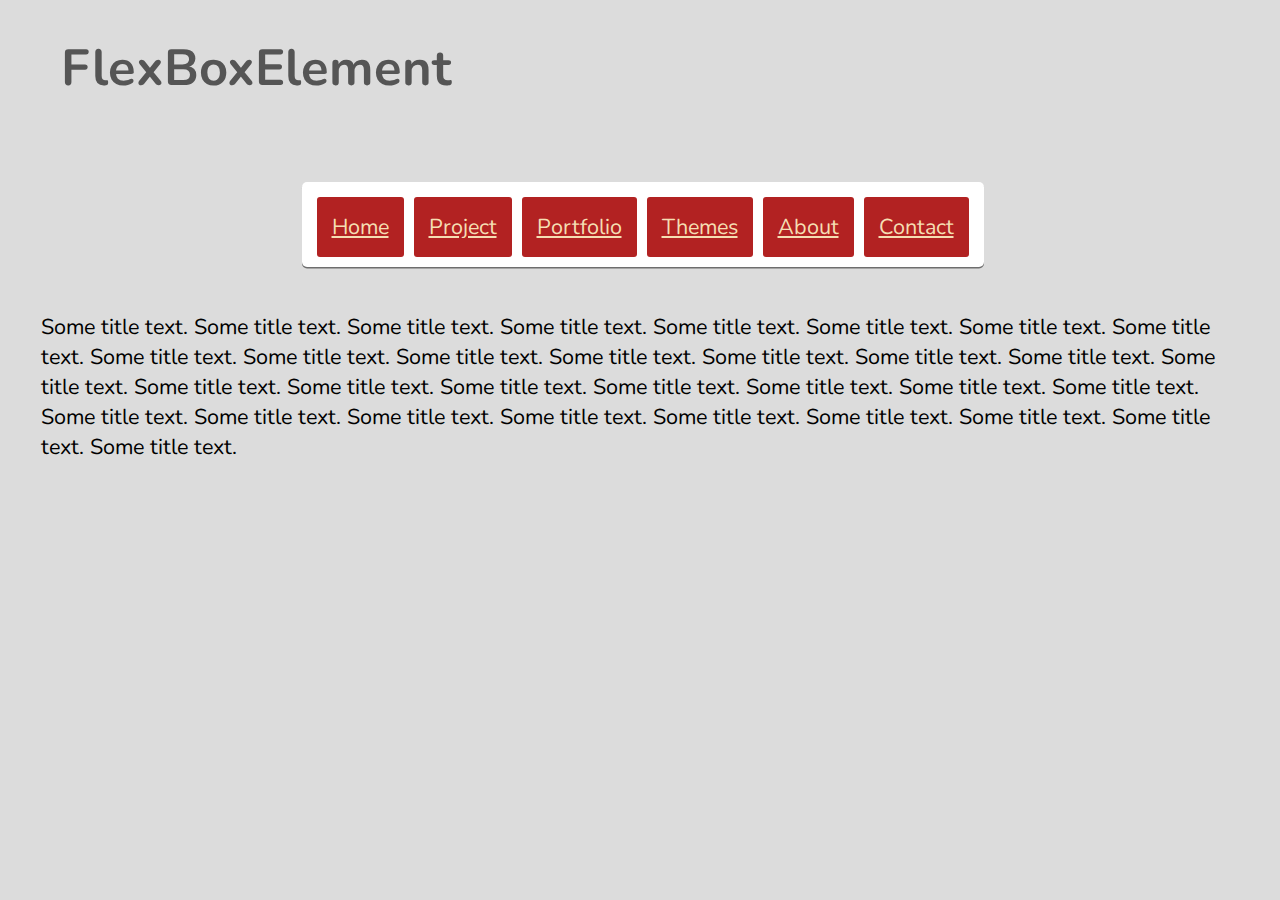
<file: WORKiNG/FlexBox/index.html>
<html lang="ru">
<head>
    <meta charset="utf-8">
    <title>Приклад застосування FlexBox</title>

	<link href="https://fonts.googleapis.com/css?family=Nunito" rel="stylesheet" type="text/css"> 
	<link rel="shortcut icon" href="img/favicon.ico" type="image/x-icon">

	<link rel="stylesheet" type="text/css" href="css/page.css">
	<link rel="stylesheet" type="text/css" href="css/color.css">
	<link rel="stylesheet" type="text/css" href="css/flexbox.css">
	<link rel="stylesheet" type="text/css" href="css/style.css">

</head>
    <body 	link=#F5DEB3 vlink=#BC8F8F alink=#FFFACD hlink=#FF00AE>
     <h1>FlexBoxElement</h1>

<div align="center">
<div class="flex-container" >
<div class="flex-element">
<a href="index.html">Home</a>
</div>
<div class="flex-element">
<a href="project.html">Project</a>
</div>
<div class="flex-element">
<a href="portfolio.html">Portfolio</a>
</div>
<div class="flex-element">
<a href="themes.html">Themes</a>
</div>
<div class="flex-element">
<a href="about.html">About</a>
</div>
<div class="flex-element">
<a href="contact.html">Contact</a>
</div>
</div>
</div>



Some title text. Some title text. Some title text. Some title text. Some title text. Some title text. Some title text. Some title text. Some title text. Some title text. Some title text. Some title text. Some title text. Some title text. Some title text. Some title text. Some title text. Some title text. Some title text. Some title text. Some title text. Some title text. Some title text. Some title text. Some title text. Some title text. Some title text. Some title text. Some title text. Some title text. Some title text. Some title text.

    </body>
</html>
</file>
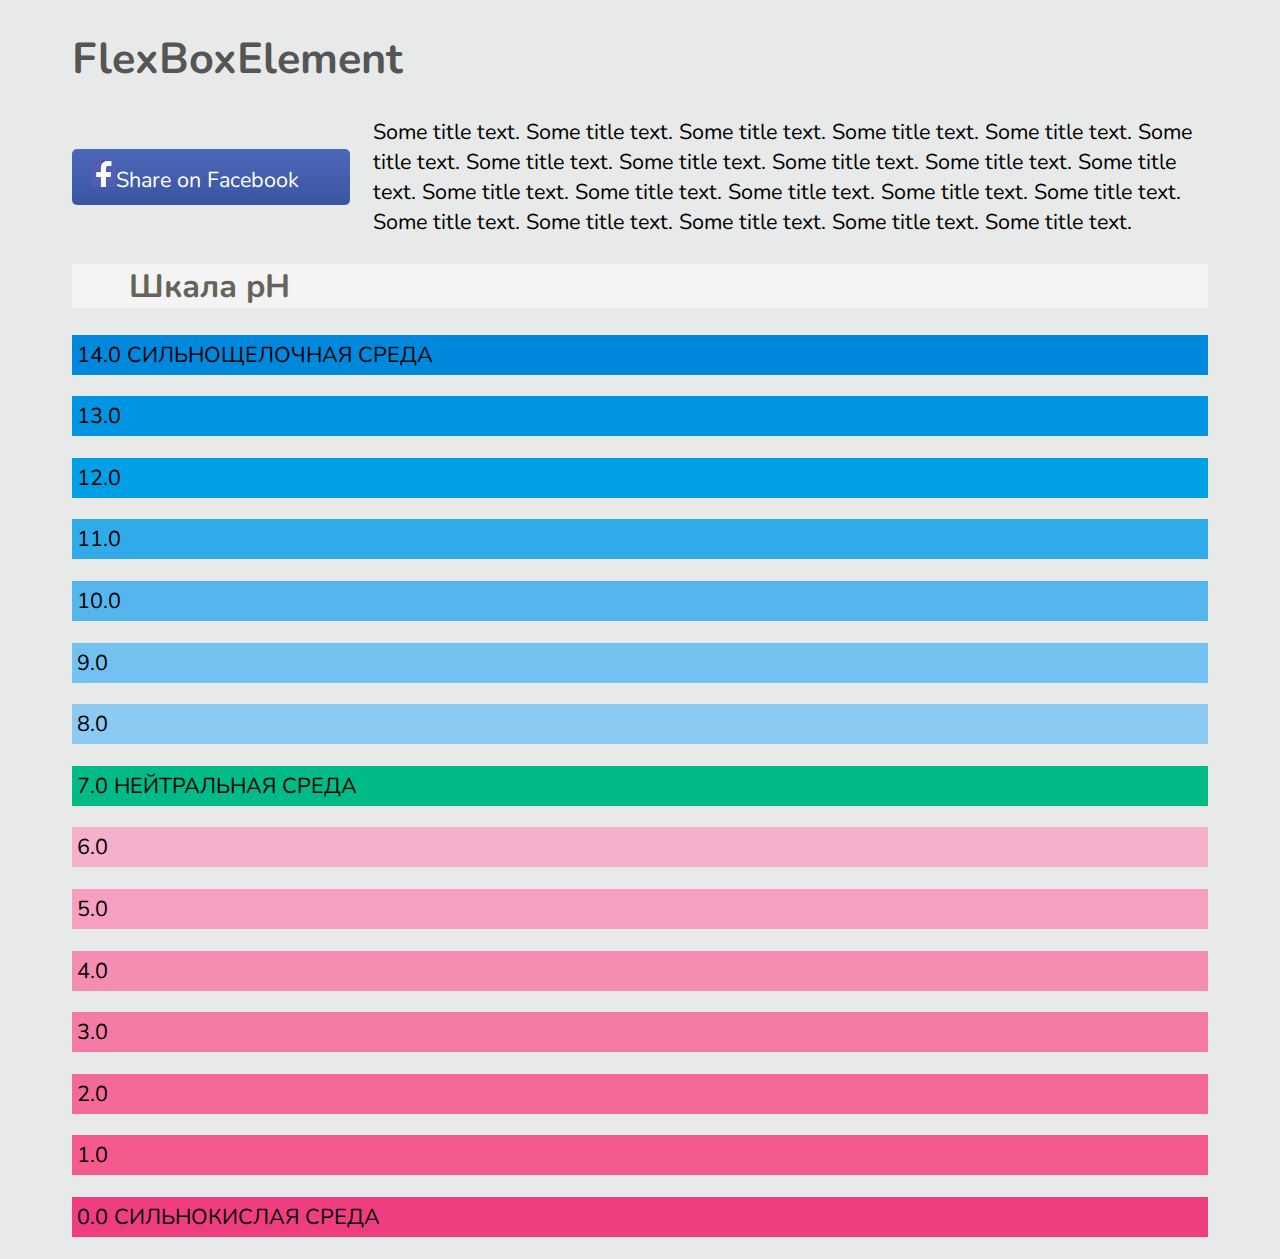
<file: WORKiNG/Beginer_WEB/FlexBoxNew/index.html>
<!DOCTYPE html>
<html lang="ru">
<head>
    <meta charset="utf-8">
    <title>Приклад застосування FlexBox</title>
<link href="https://fonts.googleapis.com/css?family=Nunito" rel="stylesheet" type="text/css"> 
    <link rel="stylesheet" href="css/style.css">
     <link rel="stylesheet" href="css/page.css">
      <link rel="stylesheet" href="css/flexbox.css">
</head>
    <body>
     <h1>FlexBoxElement</h1>
     <div class="top-share">
     	<div class="wrap">
     		<div class="top-share-fb">
     			<span><img src="img/fb.png">Share on Facebook</span>
     		</div>
     		<div class="top-share-text">
Some title text. Some title text. Some title text. Some title text. Some title text. Some title text. Some title text. Some title text. Some title text. Some title text. Some title text. Some title text. Some title text. Some title text. Some title text. Some title text. Some title text. Some title text. Some title text. Some title text. Some title text.
</div>
</div>
</div>

<h2>Шкала pH</h2>
<p class="fourteen">14.0 СИЛЬНОЩЕЛОЧНАЯ СРЕДА</p>
<p class="thirteen">13.0</p>
<p class="twelve">12.0</p>
<p class="eleven">11.0</p>
<p class="ten">10.0</p>
<p class="nine">9.0</p>
<p class="eight">8.0</p>
<p class="seven">7.0 НЕЙТРАЛЬНАЯ СРЕДА</p>
<p class="six">6.0</p>
<p class ="five">5.0</p>
<p class="four">4.0</p>
<p class="three">3.0</p>
<p class="two">2.0</p>
<p class="one">1.0</p>
<p class="zero">0.0 СИЛЬНОКИСЛАЯ СРЕДА</p>
    </body>
</html>
</file>
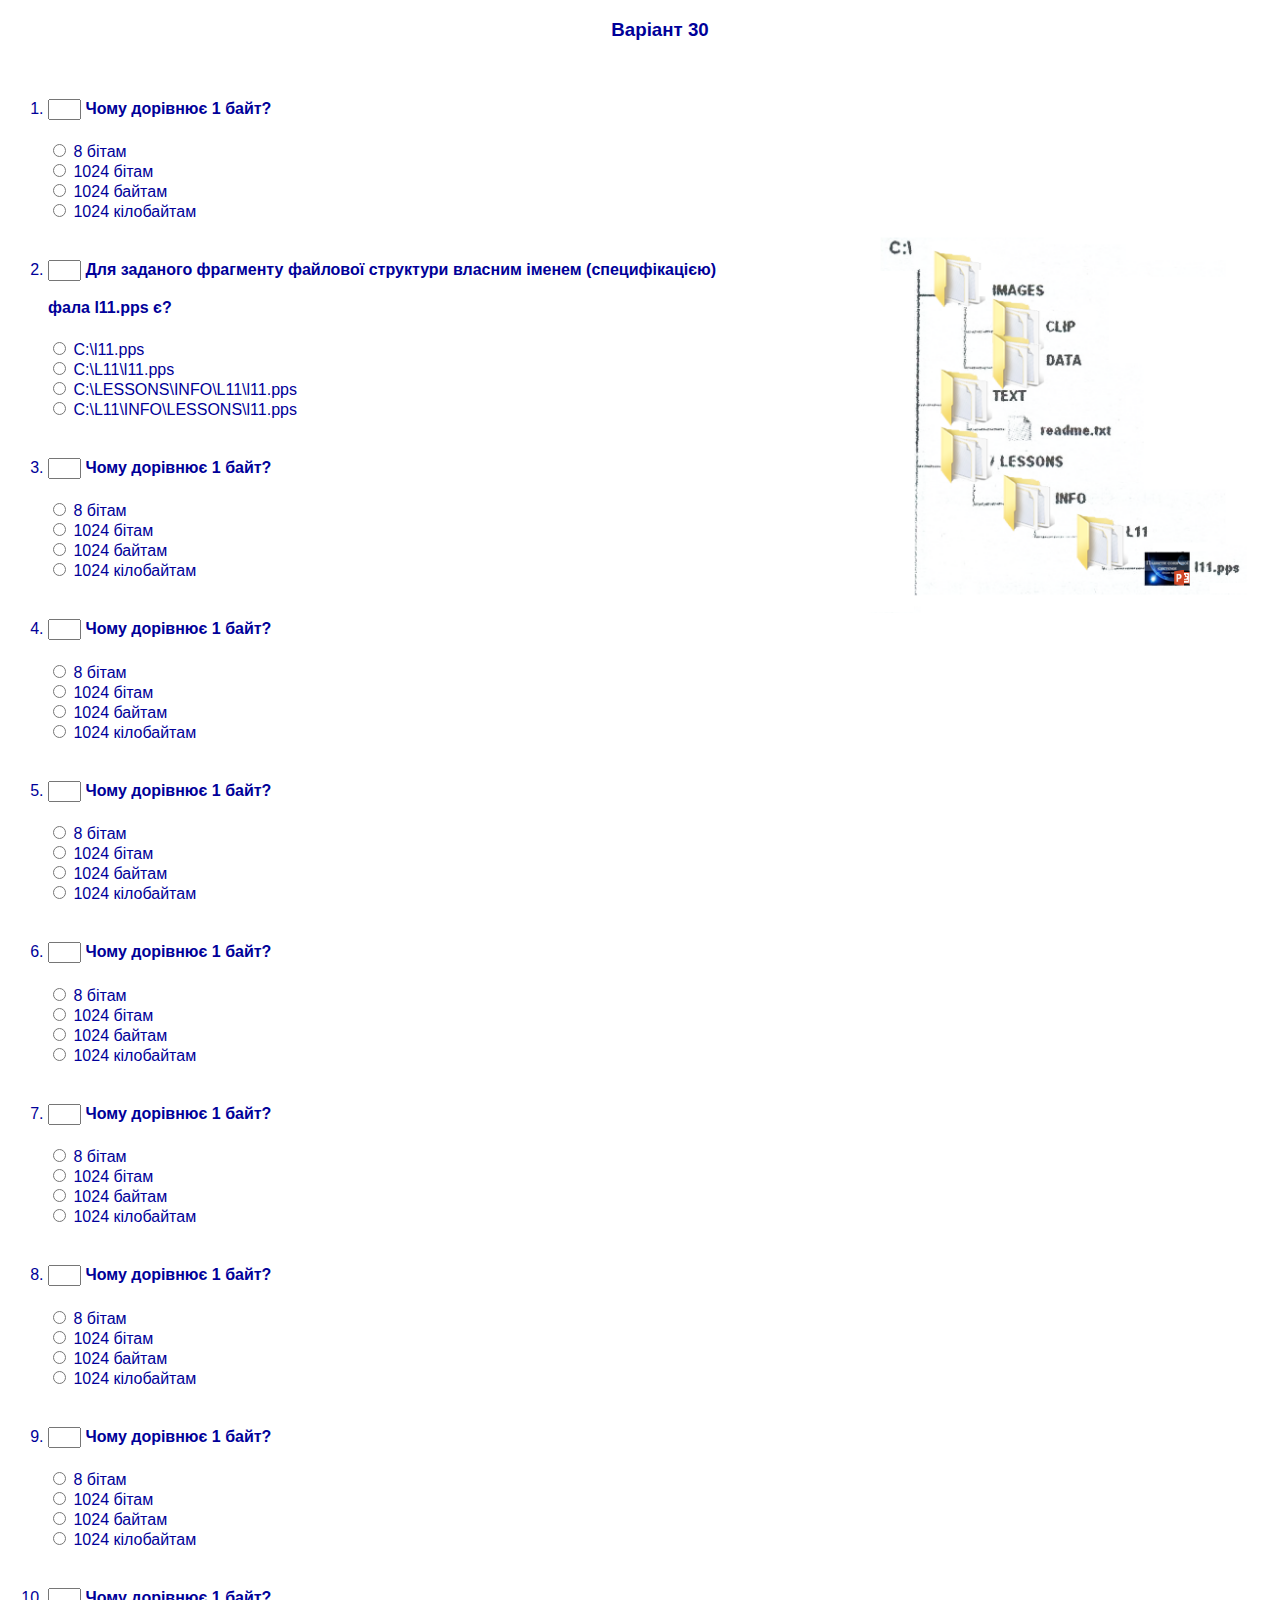
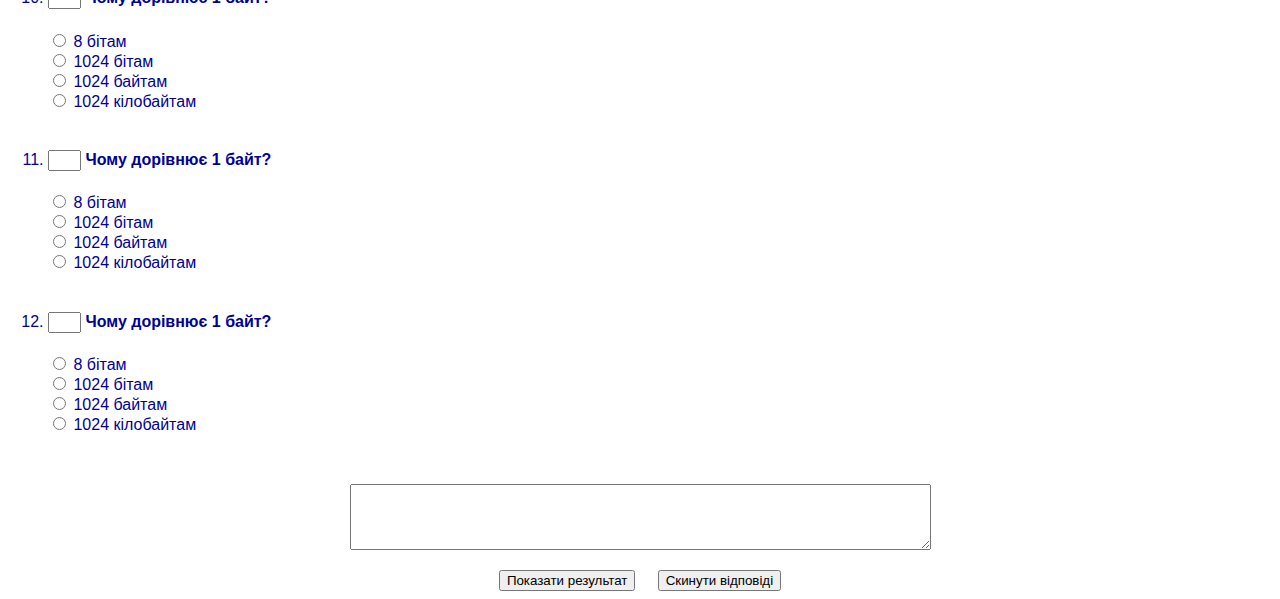
<file: WORKiNG/Temp/TestInfoTeh/index.html>
﻿<!DOCTYPE html>
<html>
<meta charset="utf-8">

<head>
	<title>Тест опитування</title>
	

	<script src="js/test.js" type="text/javascript" ></script>
	
</head>
<body>

<div>
<form name=test>
	<ol>

<center><font face="Arial,Helvetica,sans-serif"
color="000099"><h3>Варіант 30</h3></center>

<br><li><h4> <input type=text name=T1 size=1 value=""> Чому дорівнює 1
байт?</h4>
 <input type=radio name=Q1> 8 бітам<br>
 <input type=radio name=Q1> 1024 бітам <br>
 <input type=radio name=Q1> 1024 байтам <br>
 <input type=radio name=Q1> 1024 кілобайтам <br>

<img src="img/v30-02.png" width="33%" align="right">
<br><li><h4> <input type=text name=T2 size=1 value=""> Для заданого фрагменту файлової структури власним іменем (специфікацією) <br> <br>фала l11.pps є?</h4>
 <input type=radio name=Q2> C:\l11.pps<br>
 <input type=radio name=Q2> C:\L11\l11.pps<br>
 <input type=radio name=Q2> C:\LESSONS\INFO\L11\l11.pps<br>
 <input type=radio name=Q2> C:\L11\INFO\LESSONS\l11.pps<br>

<br><li><h4> <input type=text name=T3 size=1 value=""> Чому дорівнює 1
байт?</h4>
 <input type=radio name=Q3> 8 бітам<br>
 <input type=radio name=Q3> 1024 бітам <br>
 <input type=radio name=Q3> 1024 байтам <br>
 <input type=radio name=Q3> 1024 кілобайтам <br>

<br><li><h4> <input type=text name=T4 size=1 value=""> Чому дорівнює 1
байт?</h4>
 <input type=radio name=Q4> 8 бітам<br>
 <input type=radio name=Q4> 1024 бітам <br>
 <input type=radio name=Q4> 1024 байтам <br>
 <input type=radio name=Q4> 1024 кілобайтам <br>

<br><li><h4> <input type=text name=T5 size=1 value=""> Чому дорівнює 1
байт?</h4>
 <input type=radio name=Q5> 8 бітам<br>
 <input type=radio name=Q5> 1024 бітам <br>
 <input type=radio name=Q5> 1024 байтам <br>
 <input type=radio name=Q5> 1024 кілобайтам <br>

<br><li><h4> <input type=text name=T6 size=1 value=""> Чому дорівнює 1
байт?</h4>
 <input type=radio name=Q6> 8 бітам<br>
 <input type=radio name=Q6> 1024 бітам <br>
 <input type=radio name=Q6> 1024 байтам <br>
 <input type=radio name=Q6> 1024 кілобайтам <br>

<br><li><h4> <input type=text name=T7 size=1 value=""> Чому дорівнює 1
байт?</h4>
 <input type=radio name=Q7> 8 бітам<br>
 <input type=radio name=Q7> 1024 бітам <br>
 <input type=radio name=Q7> 1024 байтам <br>
 <input type=radio name=Q7> 1024 кілобайтам <br>

<br><li><h4> <input type=text name=T8 size=1 value=""> Чому дорівнює 1
байт?</h4>
 <input type=radio name=Q8> 8 бітам<br>
 <input type=radio name=Q8> 1024 бітам <br>
 <input type=radio name=Q8> 1024 байтам <br>
 <input type=radio name=Q8> 1024 кілобайтам <br>

 <br><li><h4> <input type=text name=T9 size=1 value=""> Чому дорівнює
1 байт?</h4>
 <input type=radio name=Q9> 8 бітам<br>
 <input type=radio name=Q9> 1024 бітам <br>
 <input type=radio name=Q9> 1024 байтам <br>
 <input type=radio name=Q9> 1024 кілобайтам <br>

<br><li><h4> <input type=text name=T10 size=1 value=""> Чому дорівнює
1 байт?</h4>
 <input type=radio name=Q10> 8 бітам<br>
 <input type=radio name=Q10> 1024 бітам <br>
 <input type=radio name=Q10> 1024 байтам <br>
 <input type=radio name=Q10> 1024 кілобайтам <br>

  <br><li><h4> <input type=text name=T11 size=1 value=""> Чому
дорівнює 1 байт?</h4>
 <input type=radio name=Q11> 8 бітам<br>
 <input type=radio name=Q11> 1024 бітам <br>
 <input type=radio name=Q11> 1024 байтам <br>
 <input type=radio name=Q11> 1024 кілобайтам <br>

<br><li><h4> <input type=text name=T12 size=1 value=""> Чому дорівнює
1 байт?</h4>
 <input type=radio name=Q12> 8 бітам<br>
 <input type=radio name=Q12> 1024 бітам <br>
 <input type=radio name=Q12> 1024 байтам <br>
 <input type=radio name=Q12> 1024 кілобайтам <br>

	</ol>
<br>
<center>
<p> <textarea rows=4 cols=70 name=s1> </textarea> </p>
<input type=button value="Показати результат"
onClick=check_me()>&nbsp;&nbsp;&nbsp;&nbsp;
<input type=reset value="Скинути відповіді">
</center>

</form>
</div>

</body>
</html>
</file>
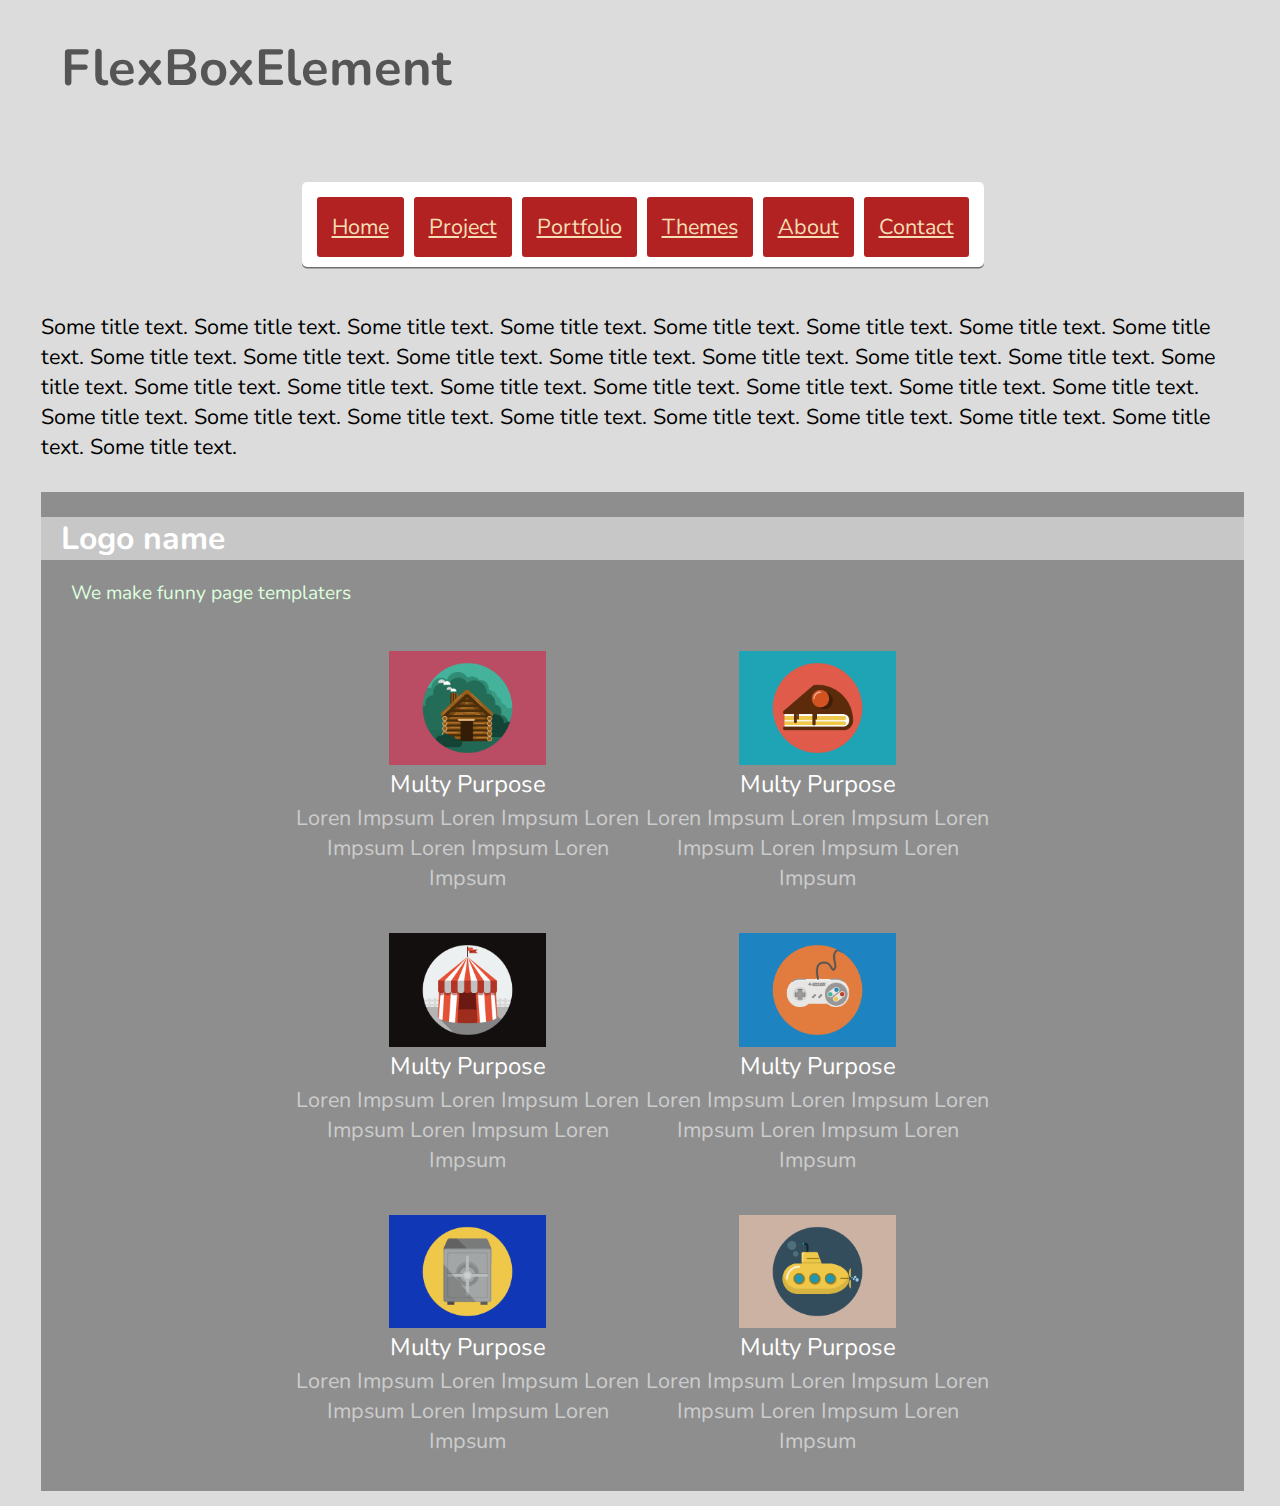
<file: WORKiNG/FlexBox/about.html>
<html lang="ru">
<head>
    <meta charset="utf-8">
    <title>Приклад застосування FlexBox</title>

	<link href="https://fonts.googleapis.com/css?family=Nunito" rel="stylesheet" type="text/css"> 
	<link rel="shortcut icon" href="img/favicon.ico" type="image/x-icon">

	<link rel="stylesheet" type="text/css" href="css/page.css">
	<link rel="stylesheet" type="text/css" href="css/color.css">
	<link rel="stylesheet" type="text/css" href="css/flexbox.css">
	<link rel="stylesheet" type="text/css" href="css/style.css">

</head>
    <body 	link=#F5DEB3 vlink=#BC8F8F alink=#FFFACD hlink=#FF00AE>
     <h1>FlexBoxElement</h1>

<div align="center">
<div class="flex-container" >
<div class="flex-element">
<a href="index.html">Home</a>
</div>
<div class="flex-element">
<a href="project.html">Project</a>
</div>
<div class="flex-element">
<a href="portfolio.html">Portfolio</a>
</div>
<div class="flex-element">
<a href="themes.html">Themes</a>
</div>
<div class="flex-element">
<a href="about.html">About</a>
</div>
<div class="flex-element">
<a href="contact.html">Contact</a>
</div>
</div>
</div>

  
Some title text. Some title text. Some title text. Some title text. Some title text. Some title text. Some title text. Some title text. Some title text. Some title text. Some title text. Some title text. Some title text. Some title text. Some title text. Some title text. Some title text. Some title text. Some title text. Some title text. Some title text. Some title text. Some title text. Some title text. Some title text. Some title text. Some title text. Some title text. Some title text. Some title text. Some title text. Some title text.
<br><br>
<section class="profit">
		<div class="titles">
			<h2>Logo name</h2>
			<p>We make funny page templaters</p>
		</div>
	<div class="wrap">

		<div class="item-para">
		<div class="item">
			<img src="img/1.png" width="45%">
			<div class="subtitle">Multy Purpose
			</div>
			<div class="text">
				Loren Impsum Loren Impsum Loren Impsum Loren Impsum Loren Impsum 
			</div>
		</div>
		<div class="item">
			<img src="img/2.png" width="45%">
			<div class="subtitle">Multy Purpose
			</div>
			<div class="text">
				Loren Impsum Loren Impsum Loren Impsum Loren Impsum Loren Impsum 
			</div>
		</div>		
		</div>


		<div class="item-para">
		<div class="item">
			<img src="img/3.png" width="45%">
			<div class="subtitle">Multy Purpose
			</div>
			<div class="text">
				Loren Impsum Loren Impsum Loren Impsum Loren Impsum Loren Impsum 
			</div>
		</div>
		<div class="item">
			<img src="img/4.png" width="45%">
			<div class="subtitle">Multy Purpose
			</div>
			<div class="text">
				Loren Impsum Loren Impsum Loren Impsum Loren Impsum Loren Impsum 
			</div>
		</div>
		</div>

		<div class="item-para">
		<div class="item">
			<img src="img/5.png" width="45%">
			<div class="subtitle">Multy Purpose
			</div>
			<div class="text">
				Loren Impsum Loren Impsum Loren Impsum Loren Impsum Loren Impsum 
			</div>
		</div>
		<div class="item">
			<img src="img/6.png" width="45%">
			<div class="subtitle">Multy Purpose
			</div>
			<div class="text">
				Loren Impsum Loren Impsum Loren Impsum Loren Impsum Loren Impsum 
			</div>
		</div>
		</div>
	</div>
</section>



    </body>
</html>
</file>
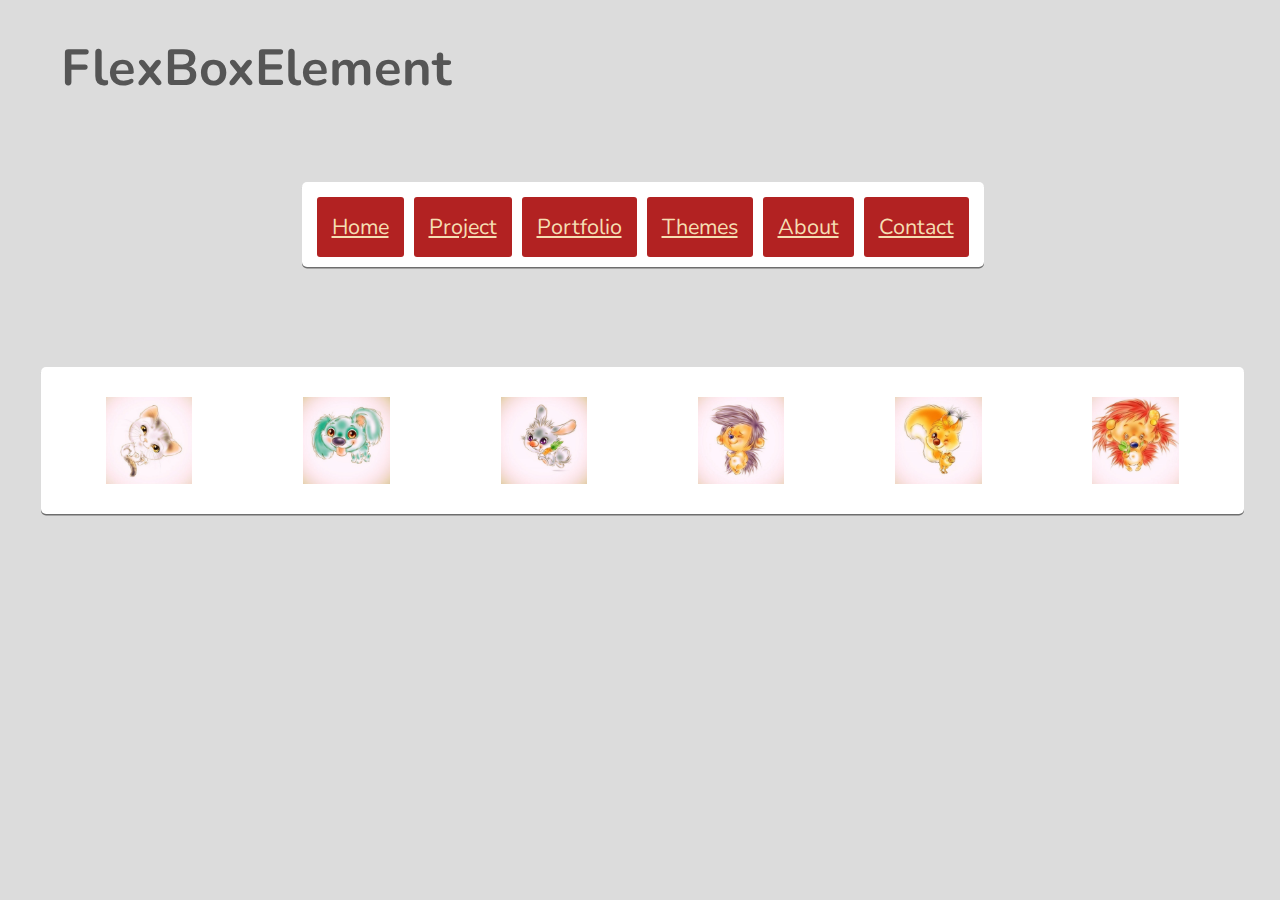
<file: WORKiNG/FlexBox/portfolio.html>
<html lang="ru">
<head>
    <meta charset="utf-8">
    <title>Приклад застосування FlexBox</title>

	<link href="https://fonts.googleapis.com/css?family=Nunito" rel="stylesheet" type="text/css"> 
	<link rel="shortcut icon" href="img/favicon.ico" type="image/x-icon">

	<link rel="stylesheet" type="text/css" href="css/page.css">
	<link rel="stylesheet" type="text/css" href="css/color.css">
	<link rel="stylesheet" type="text/css" href="css/flexbox.css">
	<link rel="stylesheet" type="text/css" href="css/style.css">

</head>
    <body 	link=#F5DEB3 vlink=#BC8F8F alink=#FFFACD hlink=#FF00AE>
     <h1>FlexBoxElement</h1>

<div align="center">
<div class="flex-container" >
<div class="flex-element">
<a href="index.html">Home</a>
</div>
<div class="flex-element">
<a href="project.html">Project</a>
</div>
<div class="flex-element">
<a href="portfolio.html">Portfolio</a>
</div>
<div class="flex-element">
<a href="themes.html">Themes</a>
</div>
<div class="flex-element">
<a href="about.html">About</a>
</div>
<div class="flex-element">
<a href="contact.html">Contact</a>
</div>
</div>
</div>

<div align="center">
	<div class="img-container">
		<div class="img-element">
			<a href="img/1.jpg" target=_blank><img src="img/1.jpg" width="55%"></a>
		</div>
		<div class="img-element">
			<a href="img/2.jpg" target=_blank><img src="img/2.jpg" width="55%"></a>
		</div>
		<div class="img-element">
			<a href="img/3.jpg" target=_blank><img src="img/3.jpg" width="55%"></a>
		</div>
		<div class="img-element">
			<a href="img/4.jpg" target=_blank><img src="img/4.jpg" width="55%"></a>
		</div>
		<div class="img-element">
			<a href="img/5.jpg" target=_blank><img src="img/5.jpg" width="55%"></a>
		</div>
		<div class="img-element">
			<a href="img/6.jpg" target=_blank><img src="img/6.jpg" width="55%"></a>
		</div>
	</div>
</div>



    </body>
</html>
</file>
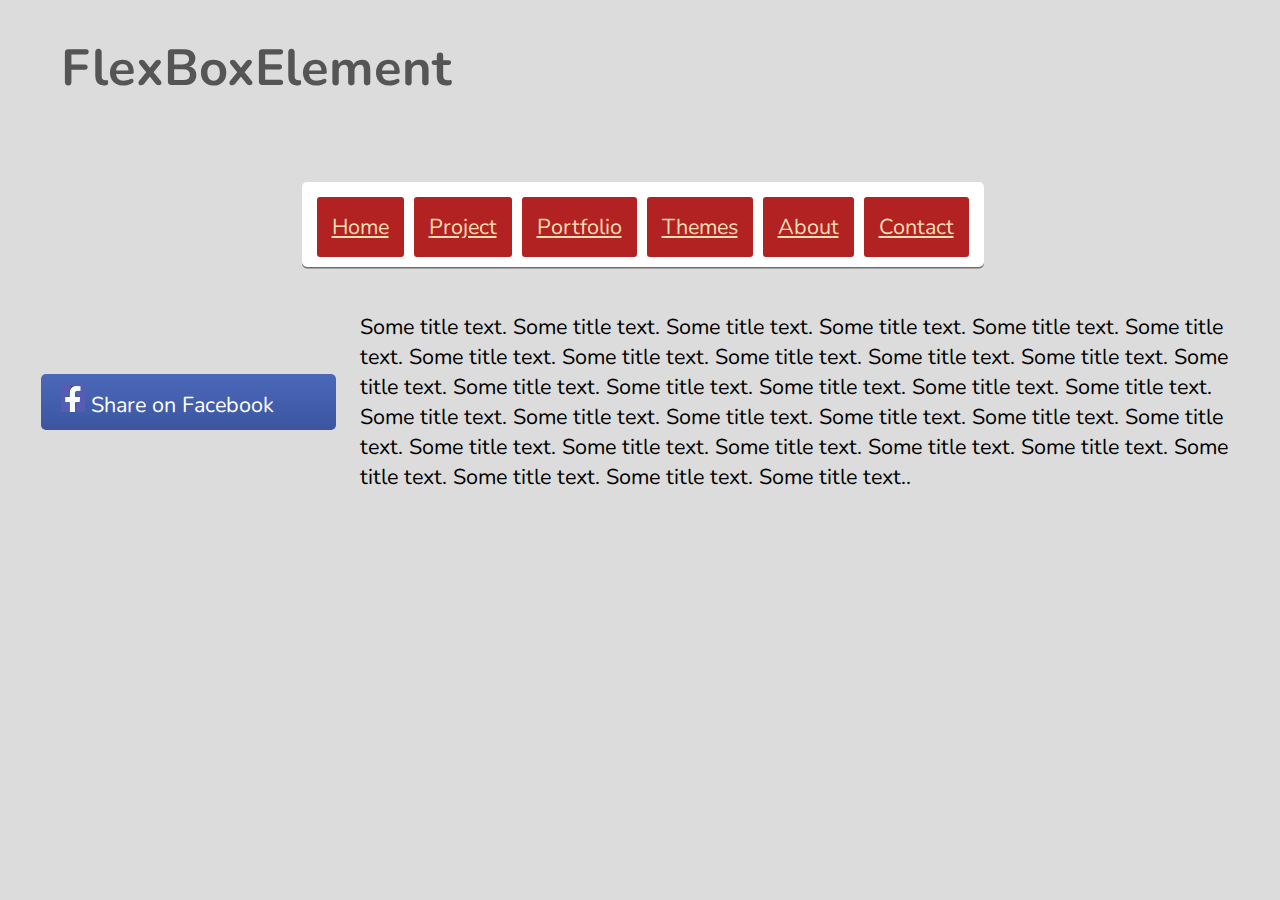
<file: WORKiNG/FlexBox/project.html>
<html lang="ru">
<head>
    <meta charset="utf-8">
    <title>Приклад застосування FlexBox</title>

	<link href="https://fonts.googleapis.com/css?family=Nunito" rel="stylesheet" type="text/css"> 
	<link rel="shortcut icon" href="img/favicon.ico" type="image/x-icon">

	<link rel="stylesheet" type="text/css" href="css/page.css">
	<link rel="stylesheet" type="text/css" href="css/color.css">
	<link rel="stylesheet" type="text/css" href="css/flexbox.css">
	<link rel="stylesheet" type="text/css" href="css/style.css">

</head>
    <body 	link=#F5DEB3 vlink=#BC8F8F alink=#FFFACD hlink=#FF00AE>
     <h1>FlexBoxElement</h1>

<div align="center">
<div class="flex-container" >
<div class="flex-element">
<a href="index.html">Home</a>
</div>
<div class="flex-element">
<a href="project.html">Project</a>
</div>
<div class="flex-element">
<a href="portfolio.html">Portfolio</a>
</div>
<div class="flex-element">
<a href="themes.html">Themes</a>
</div>
<div class="flex-element">
<a href="about.html">About</a>
</div>
<div class="flex-element">
<a href="contact.html">Contact</a>
</div>
</div>
</div>

     <div class="top-share">
     	<div class="wrap">
     		<div class="top-share-fb">
     			<span><img src="img/fb.png"> Share on Facebook</span>
     		</div>
     		<div class="top-share-text">
Some title text. Some title text. Some title text. Some title text. Some title text. Some title text. Some title text. Some title text. Some title text. Some title text. Some title text. Some title text. Some title text. Some title text. Some title text. Some title text. Some title text. Some title text. Some title text. Some title text. Some title text. Some title text. Some title text. Some title text. Some title text. Some title text. Some title text. Some title text. Some title text. Some title text. Some title text. Some title text..
</div>
</div>
</div>

    </body>
</html>
</file>
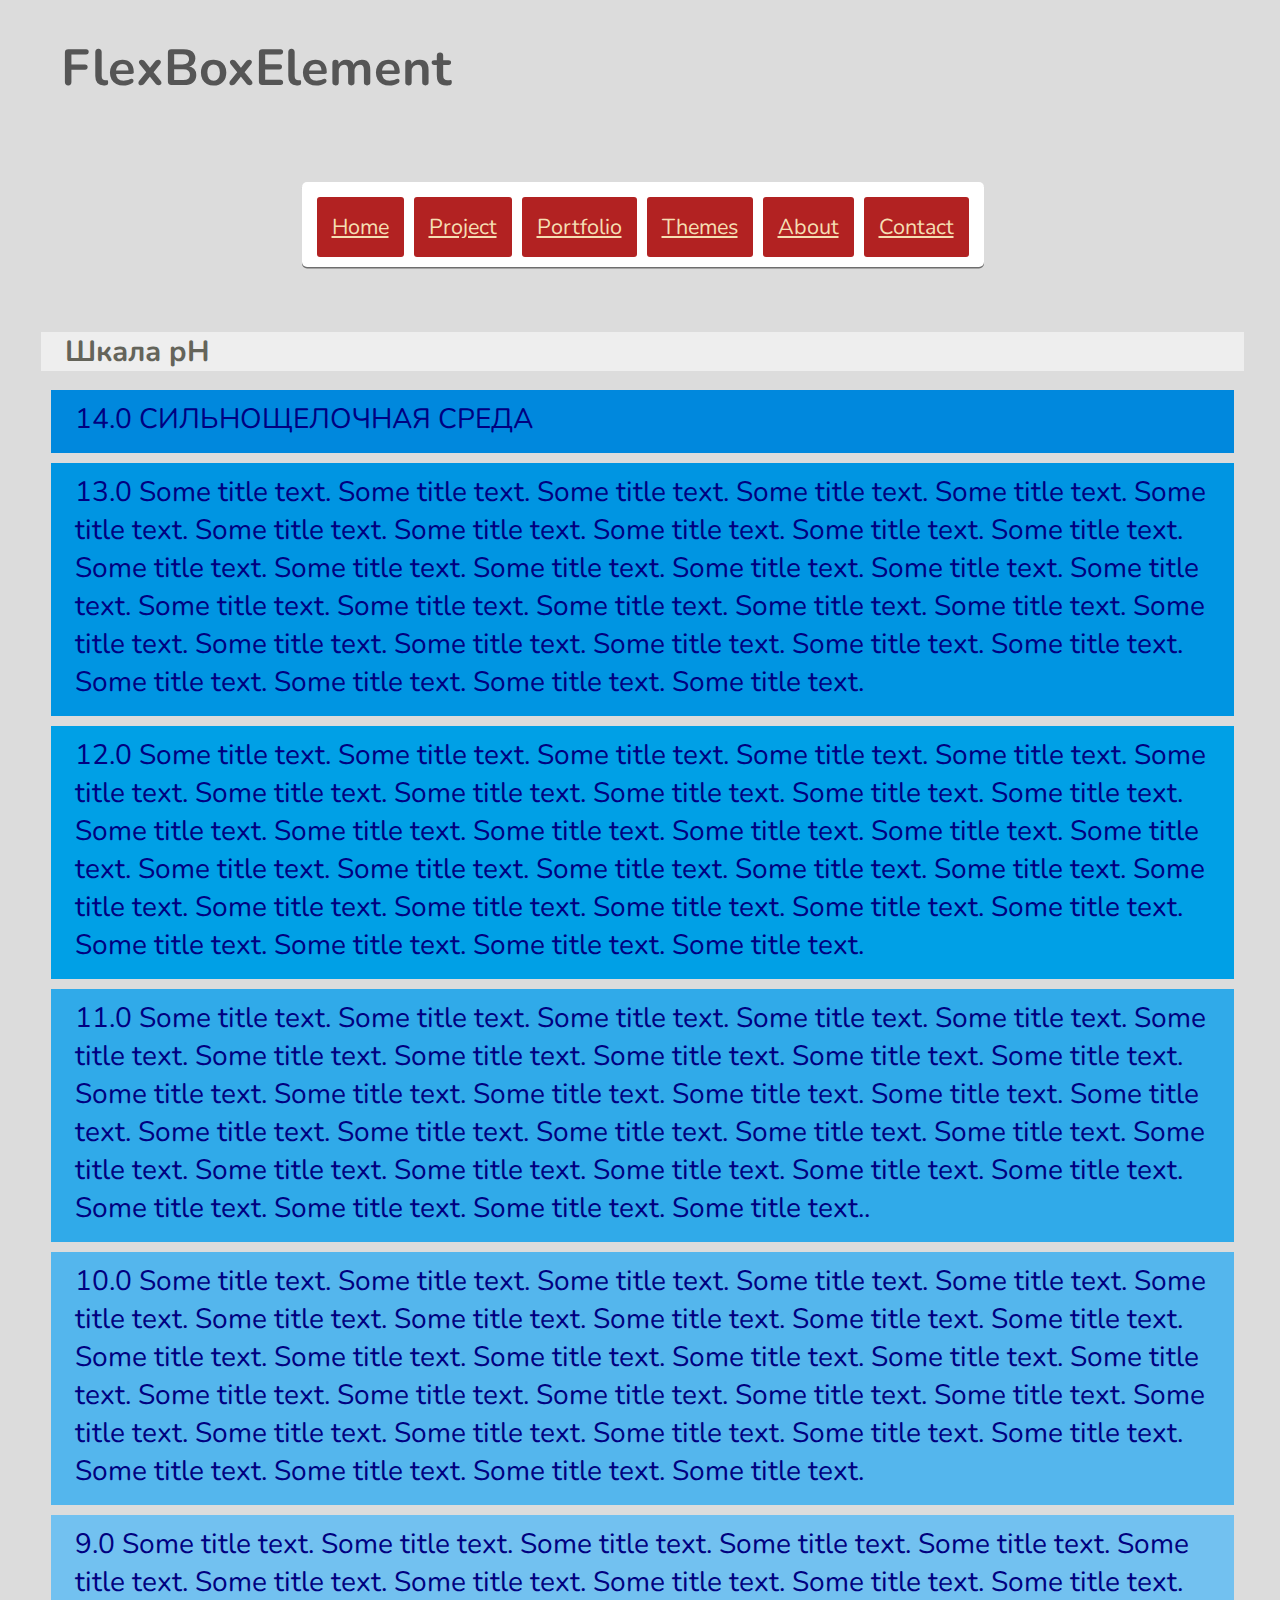
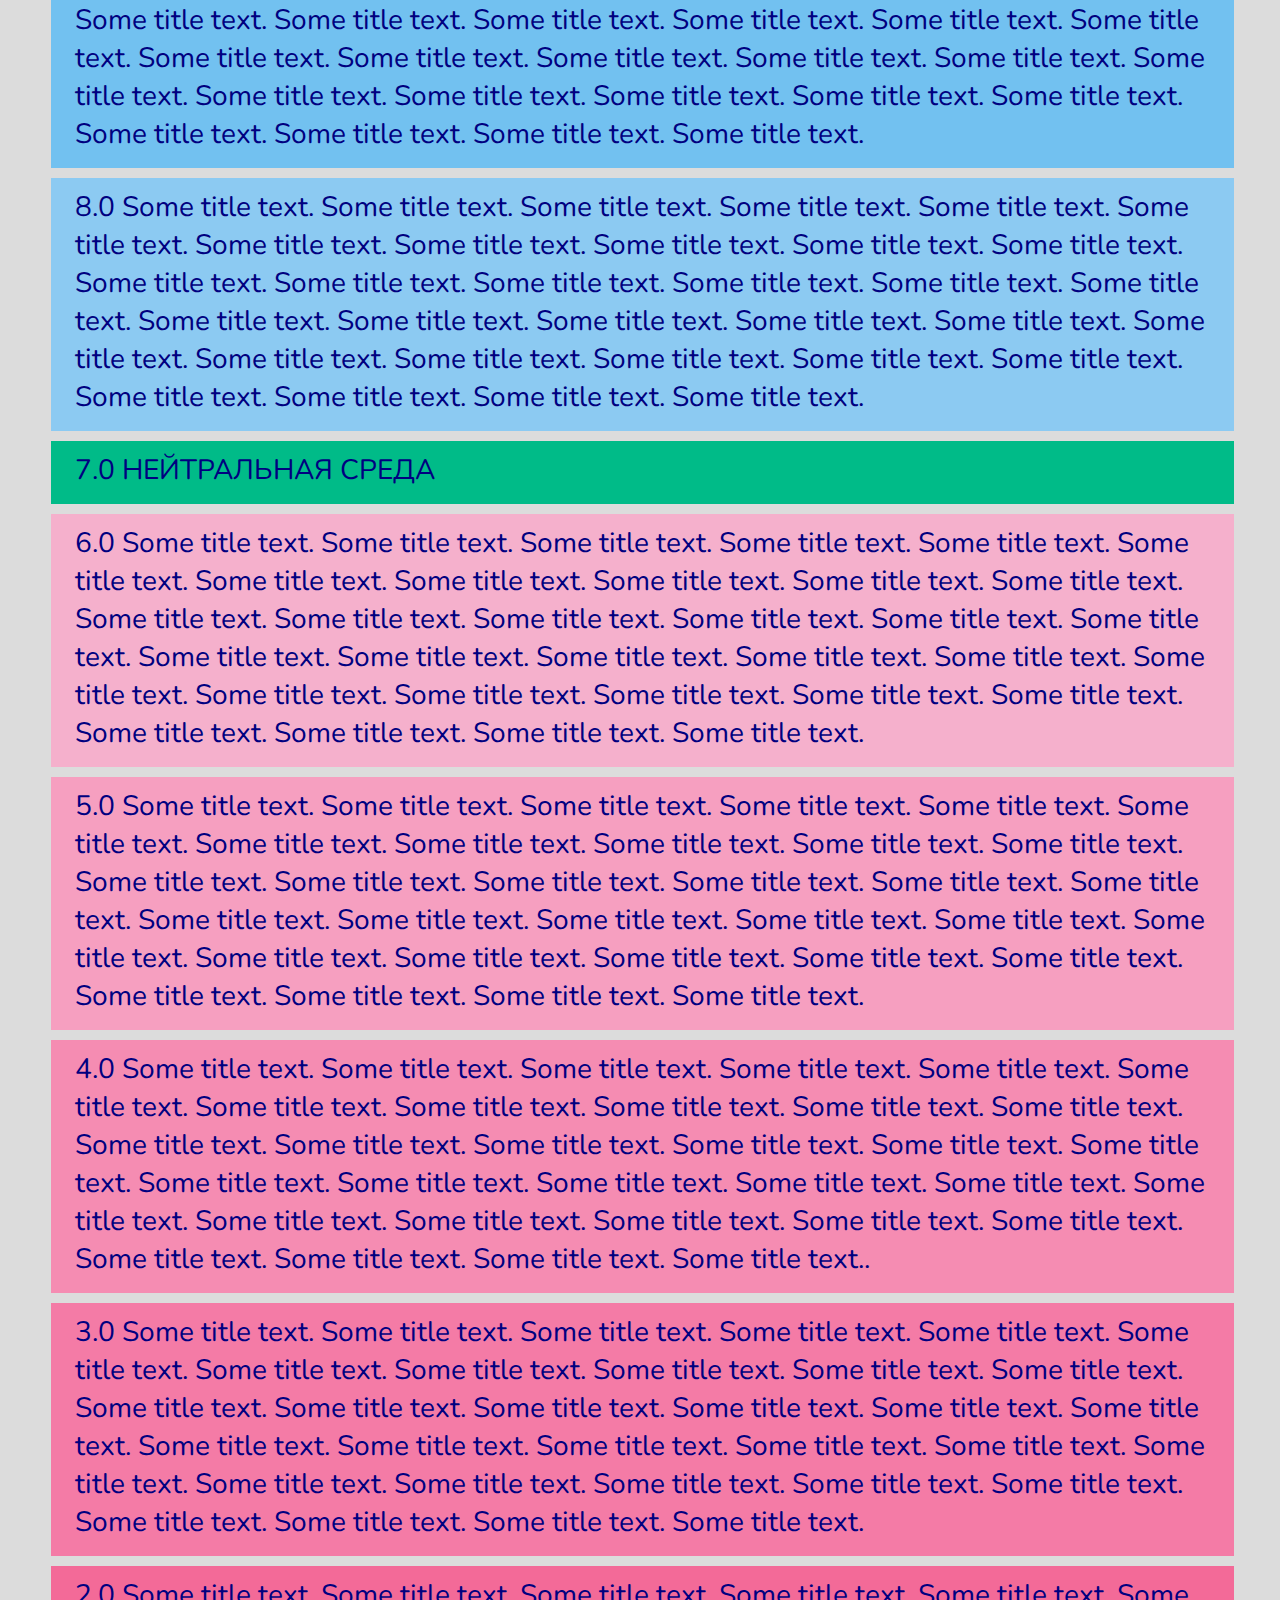
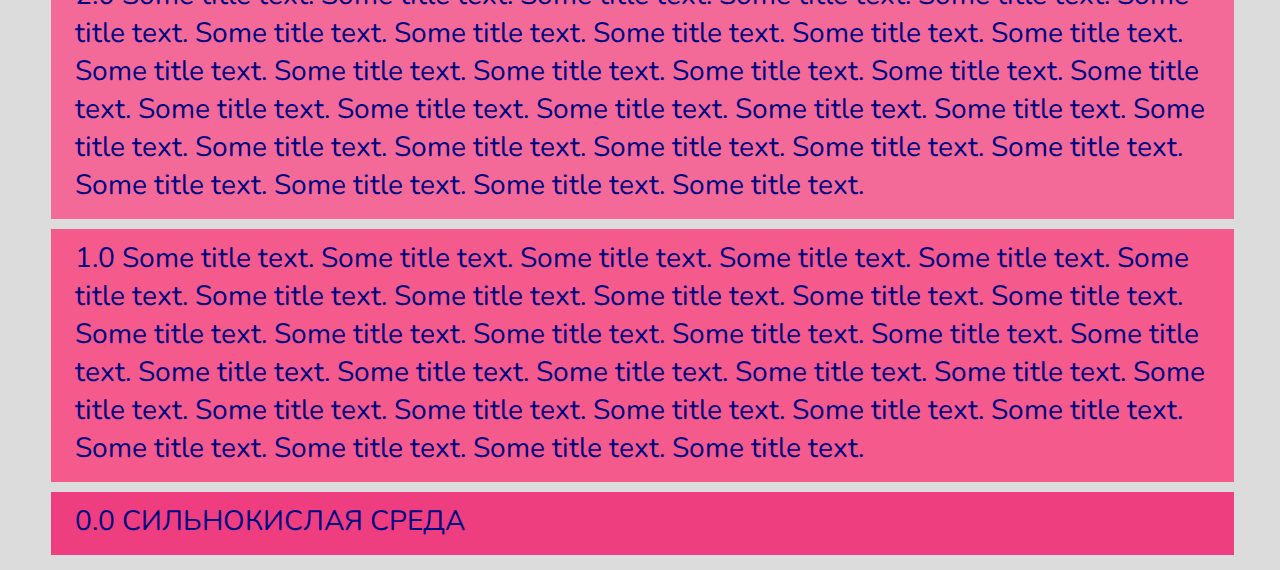
<file: WORKiNG/FlexBox/themes.html>
<html lang="ru">
<head>
    <meta charset="utf-8">
    <title>Приклад застосування FlexBox</title>

	<link href="https://fonts.googleapis.com/css?family=Nunito" rel="stylesheet" type="text/css"> 
	<link rel="shortcut icon" href="img/favicon.ico" type="image/x-icon">

	<link rel="stylesheet" type="text/css" href="css/page.css">
	<link rel="stylesheet" type="text/css" href="css/color.css">
	<link rel="stylesheet" type="text/css" href="css/flexbox.css">
	<link rel="stylesheet" type="text/css" href="css/style.css">

</head>
    <body 	link=#F5DEB3 vlink=#BC8F8F alink=#FFFACD hlink=#FF00AE>
     <h1>FlexBoxElement</h1>

<div align="center">
<div class="flex-container" >
<div class="flex-element">
<a href="index.html">Home</a>
</div>
<div class="flex-element">
<a href="project.html">Project</a>
</div>
<div class="flex-element">
<a href="portfolio.html">Portfolio</a>
</div>
<div class="flex-element">
<a href="themes.html">Themes</a>
</div>
<div class="flex-element">
<a href="about.html">About</a>
</div>
<div class="flex-element">
<a href="contact.html">Contact</a>
</div>
</div>
</div>

<h2>Шкала pH</h2>
<p class="fourteen">14.0 СИЛЬНОЩЕЛОЧНАЯ СРЕДА</p>
<p class="thirteen">13.0 Some title text. Some title text. Some title text. Some title text. Some title text. Some title text. Some title text. Some title text. Some title text. Some title text. Some title text. Some title text. Some title text. Some title text. Some title text. Some title text. Some title text. Some title text. Some title text. Some title text. Some title text. Some title text. Some title text. Some title text. Some title text. Some title text. Some title text. Some title text. Some title text. Some title text. Some title text. Some title text.</p>
<p class="twelve">12.0 Some title text. Some title text. Some title text. Some title text. Some title text. Some title text. Some title text. Some title text. Some title text. Some title text. Some title text. Some title text. Some title text. Some title text. Some title text. Some title text. Some title text. Some title text. Some title text. Some title text. Some title text. Some title text. Some title text. Some title text. Some title text. Some title text. Some title text. Some title text. Some title text. Some title text. Some title text. Some title text.</p>
<p class="eleven">11.0 Some title text. Some title text. Some title text. Some title text. Some title text. Some title text. Some title text. Some title text. Some title text. Some title text. Some title text. Some title text. Some title text. Some title text. Some title text. Some title text. Some title text. Some title text. Some title text. Some title text. Some title text. Some title text. Some title text. Some title text. Some title text. Some title text. Some title text. Some title text. Some title text. Some title text. Some title text. Some title text..</p>
<p class="ten">10.0 Some title text. Some title text. Some title text. Some title text. Some title text. Some title text. Some title text. Some title text. Some title text. Some title text. Some title text. Some title text. Some title text. Some title text. Some title text. Some title text. Some title text. Some title text. Some title text. Some title text. Some title text. Some title text. Some title text. Some title text. Some title text. Some title text. Some title text. Some title text. Some title text. Some title text. Some title text. Some title text.</p>
<p class="nine">9.0 Some title text. Some title text. Some title text. Some title text. Some title text. Some title text. Some title text. Some title text. Some title text. Some title text. Some title text. Some title text. Some title text. Some title text. Some title text. Some title text. Some title text. Some title text. Some title text. Some title text. Some title text. Some title text. Some title text. Some title text. Some title text. Some title text. Some title text. Some title text. Some title text. Some title text. Some title text. Some title text.</p>
<p class="eight">8.0 Some title text. Some title text. Some title text. Some title text. Some title text. Some title text. Some title text. Some title text. Some title text. Some title text. Some title text. Some title text. Some title text. Some title text. Some title text. Some title text. Some title text. Some title text. Some title text. Some title text. Some title text. Some title text. Some title text. Some title text. Some title text. Some title text. Some title text. Some title text. Some title text. Some title text. Some title text. Some title text.</p>
<p class="seven">7.0 НЕЙТРАЛЬНАЯ СРЕДА</p>
<p class="six">6.0 Some title text. Some title text. Some title text. Some title text. Some title text. Some title text. Some title text. Some title text. Some title text. Some title text. Some title text. Some title text. Some title text. Some title text. Some title text. Some title text. Some title text. Some title text. Some title text. Some title text. Some title text. Some title text. Some title text. Some title text. Some title text. Some title text. Some title text. Some title text. Some title text. Some title text. Some title text. Some title text.</p>
<p class ="five">5.0 Some title text. Some title text. Some title text. Some title text. Some title text. Some title text. Some title text. Some title text. Some title text. Some title text. Some title text. Some title text. Some title text. Some title text. Some title text. Some title text. Some title text. Some title text. Some title text. Some title text. Some title text. Some title text. Some title text. Some title text. Some title text. Some title text. Some title text. Some title text. Some title text. Some title text. Some title text. Some title text.</p>
<p class="four">4.0 Some title text. Some title text. Some title text. Some title text. Some title text. Some title text. Some title text. Some title text. Some title text. Some title text. Some title text. Some title text. Some title text. Some title text. Some title text. Some title text. Some title text. Some title text. Some title text. Some title text. Some title text. Some title text. Some title text. Some title text. Some title text. Some title text. Some title text. Some title text. Some title text. Some title text. Some title text. Some title text..</p>
<p class="three">3.0 Some title text. Some title text. Some title text. Some title text. Some title text. Some title text. Some title text. Some title text. Some title text. Some title text. Some title text. Some title text. Some title text. Some title text. Some title text. Some title text. Some title text. Some title text. Some title text. Some title text. Some title text. Some title text. Some title text. Some title text. Some title text. Some title text. Some title text. Some title text. Some title text. Some title text. Some title text. Some title text.</p>
<p class="two">2.0 Some title text. Some title text. Some title text. Some title text. Some title text. Some title text. Some title text. Some title text. Some title text. Some title text. Some title text. Some title text. Some title text. Some title text. Some title text. Some title text. Some title text. Some title text. Some title text. Some title text. Some title text. Some title text. Some title text. Some title text. Some title text. Some title text. Some title text. Some title text. Some title text. Some title text. Some title text. Some title text.</p>
<p class="one">1.0 Some title text. Some title text. Some title text. Some title text. Some title text. Some title text. Some title text. Some title text. Some title text. Some title text. Some title text. Some title text. Some title text. Some title text. Some title text. Some title text. Some title text. Some title text. Some title text. Some title text. Some title text. Some title text. Some title text. Some title text. Some title text. Some title text. Some title text. Some title text. Some title text. Some title text. Some title text. Some title text.</p>
<p class="zero">0.0 СИЛЬНОКИСЛАЯ СРЕДА</p>


    </body>
</html>
</file>
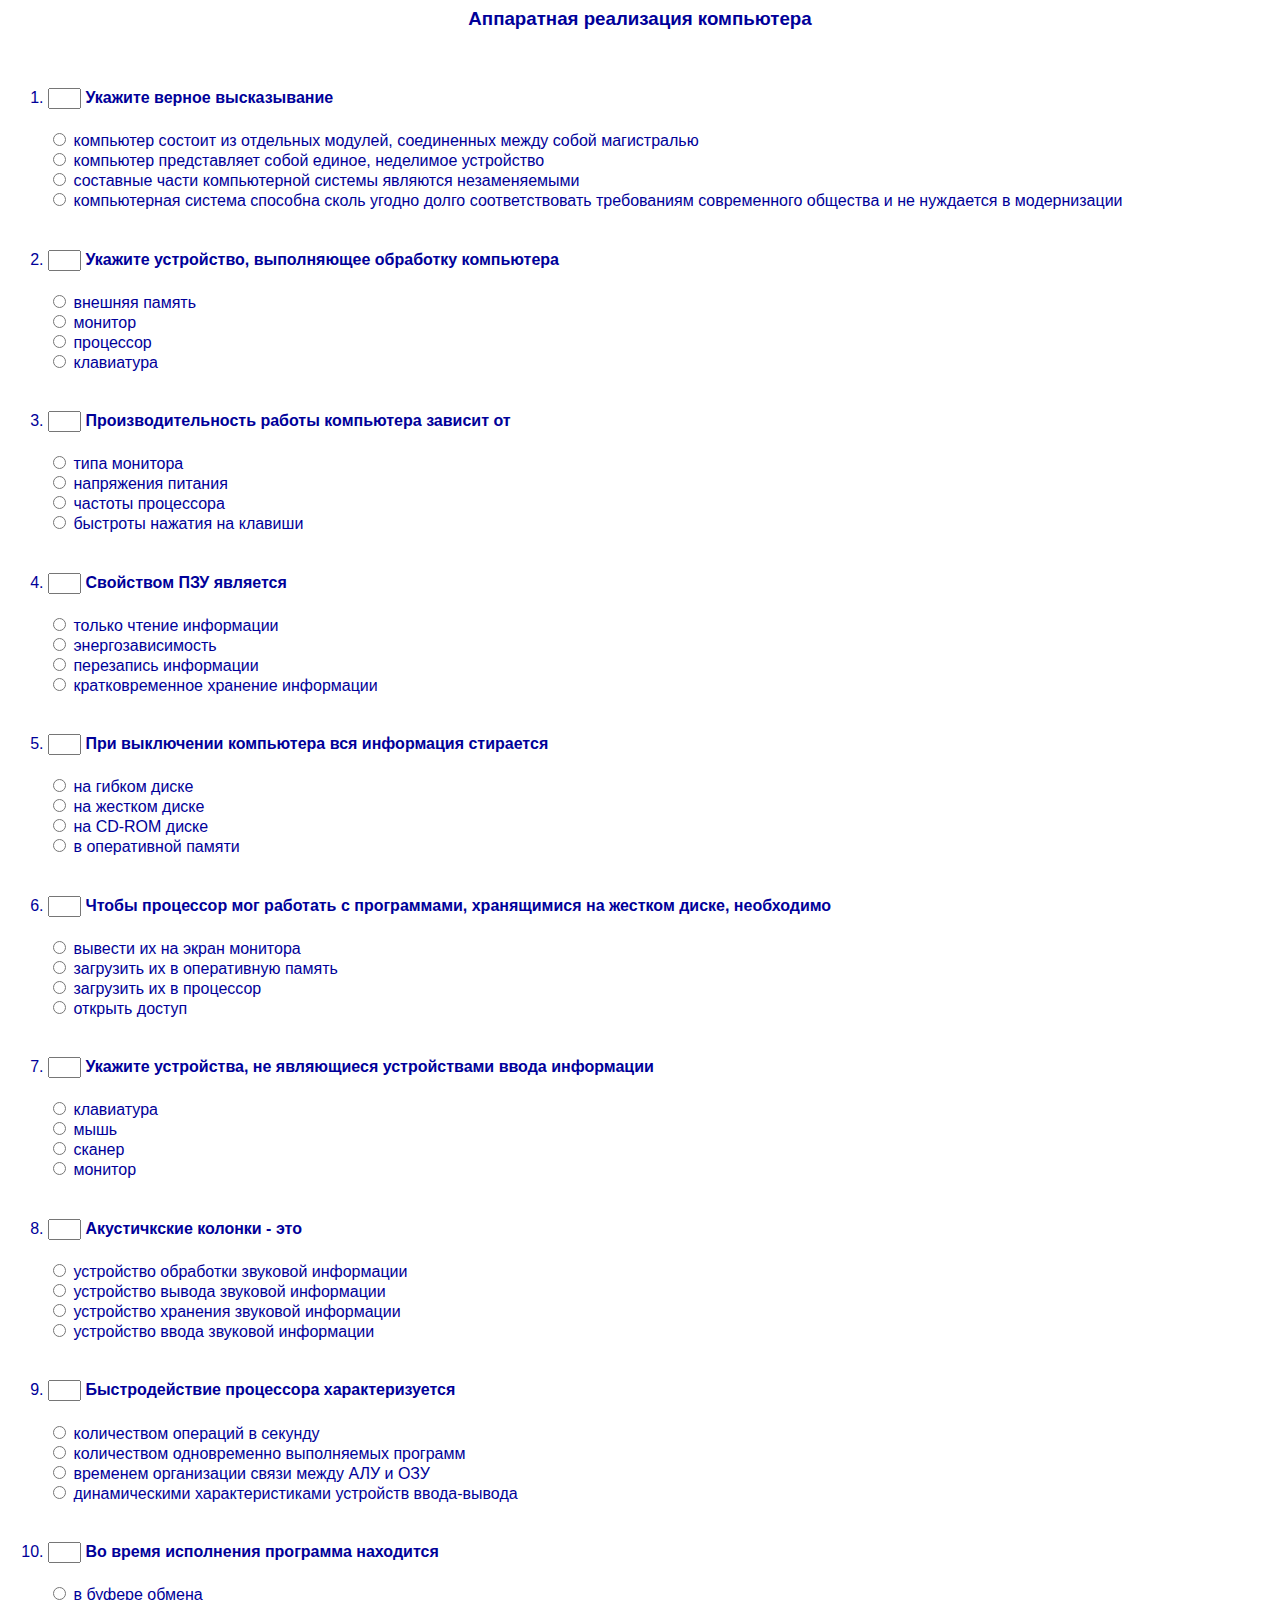
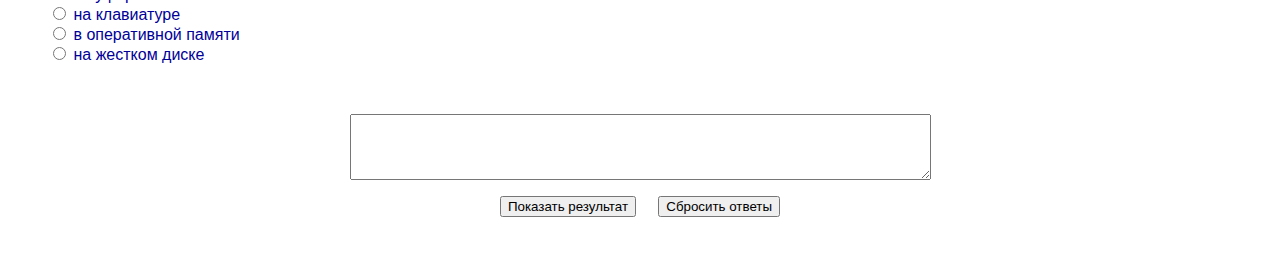
<file: WORKiNG/Temp/TestInfoTeh/res/test_INFOR_TEXHO/test_app_ob_comp.html>
<html>
<head>

<title>Тест "Аппаратная реализация компьютера"</title>
<meta http-equiv="Content-Type" content="text/html; charset=utf-8">
<meta name="Author" content="Лазарева М.В.">
<script language="JavaScript">
<!-- hide

var scrtxt = "Тест по информатике - аппаратная реализация компьютера " ; 
var length = scrtxt.length;
var width = 100;
var pos = -(width + 2);

function scroll() {
  pos++;
  var scroller = "";
  if (pos == length) {
    pos = -(width + 2);
  }

  if (pos < 0) {
    for (var i = 1; i <= Math.abs(pos); i++) {
      scroller = scroller+" ";}
    scroller = scroller + scrtxt.substring(0, width - i + 1);
  }
  else {
    scroller = scroller + scrtxt.substring(pos, width + pos);
  }

  window.status = scroller;
  setTimeout("scroll()", 100);
}

// -->
</script>
</head>

<body onLoad="scroll()">

<Script Language="JavaScript">
<!--Начало сценария

var res="1331424213"

function check_me()
{
	var count=0
	with(document.test)
	{
		if (!Q1[0].checked&&!Q1[1].checked&&!Q1[2].checked&&!Q1[3].checked) {count+=1};
		if (!Q2[0].checked&&!Q2[1].checked&&!Q2[2].checked&&!Q2[3].checked) {count+=1};
		if (!Q3[0].checked&&!Q3[1].checked&&!Q3[2].checked&&!Q3[3].checked) {count+=1};
		if (!Q4[0].checked&&!Q4[1].checked&&!Q4[2].checked&&!Q4[3].checked) {count+=1};
		if (!Q5[0].checked&&!Q5[1].checked&&!Q5[2].checked&&!Q5[3].checked) {count+=1};
		if (!Q6[0].checked&&!Q6[1].checked&&!Q6[2].checked&&!Q6[3].checked) {count+=1};
		if (!Q7[0].checked&&!Q7[1].checked&&!Q7[2].checked&&!Q7[3].checked) {count+=1};
		if (!Q8[0].checked&&!Q8[1].checked&&!Q8[2].checked&&!Q8[3].checked) {count+=1};
		if (!Q9[0].checked&&!Q9[1].checked&&!Q9[2].checked&&!Q9[3].checked) {count+=1};
		if (!Q10[0].checked&&!Q10[1].checked&&!Q10[2].checked&&!Q10[3].checked) {count+=1};
		if (count>0) {alert("Вы выполнили не все задания. Проверьте себя.")} 
		else answer()
	}
}

function control(k,f1,f2,f3,f4,f5,f6,f7,f8,f9,f10)
{
	if (k==1&&f1.checked) return true;
	if (k==2&&f2.checked) return true;
	if (k==3&&f3.checked) return true;
	if (k==4&&f4.checked) return true;
	if (k==5&&f5.checked) return true;
	if (k==6&&f6.checked) return true;
	if (k==7&&f7.checked) return true;
	if (k==8&&f8.checked) return true;
	if (k==9&&f9.checked) return true;
	if (k==10&&f10.checked) return true;
	return false;
}

function answer()
{
	answ="";
	with(document)
	{
		answ+=control(res.charAt(0),test.Q1[0],test.Q1[1],test.Q1[2],test.Q1[3])?"1":"0"
		answ+=control(res.charAt(1),test.Q2[0],test.Q2[1],test.Q2[2],test.Q2[3])?"1":"0"
		answ+=control(res.charAt(2),test.Q3[0],test.Q3[1],test.Q3[2],test.Q3[3])?"1":"0"
		answ+=control(res.charAt(3),test.Q4[0],test.Q4[1],test.Q4[2],test.Q4[3])?"1":"0"
		answ+=control(res.charAt(4),test.Q5[0],test.Q5[1],test.Q5[2],test.Q5[3])?"1":"0"
		answ+=control(res.charAt(5),test.Q6[0],test.Q6[1],test.Q6[2],test.Q6[3])?"1":"0"
		answ+=control(res.charAt(6),test.Q7[0],test.Q7[1],test.Q7[2],test.Q7[3])?"1":"0"
		answ+=control(res.charAt(7),test.Q8[0],test.Q8[1],test.Q8[2],test.Q8[3])?"1":"0"
		answ+=control(res.charAt(8),test.Q9[0],test.Q9[1],test.Q9[2],test.Q9[3])?"1":"0"
		answ+=control(res.charAt(9),test.Q10[0],test.Q10[1],test.Q10[2],test.Q10[3])?"1":"0"
		showResult();
	}
}

function showResult()
{
	var nok=0;
	var i,s;
	for (i=0;i<answ.length;i++) {nok+=answ.charAt(i)=="1"?1:0;}
	 if(nok<=4) s='"НЕУДОВЛЕТВОРИТЕЛЬНО"';
	if(nok>4 && nok<6) s='"УДОВЛЕТВОРИТЕЛЬНО"';
	if(nok==6) s='"УДОВЛЕТВОРИТЕЛЬНО"';
	if(nok>6 && nok<8) s='"ХОРОШО"';
	if(nok==8) s='"ХОРОШО"';
	if(nok>8) s='"ОТЛИЧНО"';
	document.test.s1.value="Количество правильных ответов "+nok+". Ваша оценка "+s+". Загляните в окно рядом с номером задания. Если ответ правильный, то там (+). Если Вы ошиблись, там (-).";
	with(document.test)
	{
		if (answ.charAt(0)=="1") {T1.value=" +"} else {T1.value=" -"};
		if (answ.charAt(1)=="1") {T2.value=" +"} else {T2.value=" -"};
		if (answ.charAt(2)=="1") {T3.value=" +"} else {T3.value=" -"};
		if (answ.charAt(3)=="1") {T4.value=" +"} else {T4.value=" -"};
		if (answ.charAt(4)=="1") {T5.value=" +"} else {T5.value=" -"};
		if (answ.charAt(5)=="1") {T6.value=" +"} else {T6.value=" -"};
		if (answ.charAt(6)=="1") {T7.value=" +"} else {T7.value=" -"};
		if (answ.charAt(7)=="1") {T8.value=" +"} else {T8.value=" -"};
		if (answ.charAt(8)=="1") {T9.value=" +"} else {T9.value=" -"};
		if (answ.charAt(9)=="1") {T10.value=" +"} else {T10.value=" -"};
	}
}

</script>
</head>

<body bgcolor="white">
<form name=test>

<center><font face="Arial,Helvetica,sans-serif" color="000099"><h3>Аппаратная реализация компьютера</h3></center>

<ol>

<br><li><h4> <input type=text name=T1 size=1 value=""> Укажите верное высказывание</h4>

   <input type=radio name=Q1> компьютер состоит из отдельных модулей, соединенных между собой магистралью <br>
   <input type=radio name=Q1> компьютер представляет собой единое, неделимое устройство <br>
   <input type=radio name=Q1> составные части компьютерной системы являются незаменяемыми <br>
   <input type=radio name=Q1> компьютерная система способна сколь угодно долго соответствовать требованиям современного общества и не нуждается в модернизации <br>

<br><li><h4> <input type=text name=T2 size=1 value=""> Укажите устройство, выполняющее обработку компьютера </h4>

   <input type=radio name=Q2> внешняя память <br>
   <input type=radio name=Q2> монитор<br>
   <input type=radio name=Q2> процессор <br>
   <input type=radio name=Q2> клавиатура <br>

<br><li><h4> <input type=text name=T3 size=1 value="">  Производительность работы компьютера зависит от </h4>

   <input type=radio name=Q3> типа монитора <br>
   <input type=radio name=Q3> напряжения питания <br>
   <input type=radio name=Q3> частоты процессора <br>
   <input type=radio name=Q3> быстроты нажатия на клавиши <br>

<br><li><h4> <input type=text name=T4 size=1 value=""> Свойством ПЗУ является </h4>

   <input type=radio name=Q4> только чтение информации <br>
   <input type=radio name=Q4> энергозависимость <br>
   <input type=radio name=Q4> перезапись информации <br>
   <input type=radio name=Q4> кратковременное хранение информации  <br>

<br><li><h4> <input type=text name=T5 size=1 value=""> При выключении компьютера вся информация стирается </h4>

   <input type=radio name=Q5> на гибком диске  <br>
   <input type=radio name=Q5> на жестком диске <br>
   <input type=radio name=Q5> на CD-ROM диске <br>
   <input type=radio name=Q5> в оперативной памяти <br>

<br><li><h4> <input type=text name=T6 size=1 value=""> Чтобы процессор мог работать с программами, хранящимися на жестком диске, необходимо</h4>

   <input type=radio name=Q6> вывести их на экран монитора <br>
   <input type=radio name=Q6> загрузить их в оперативную память <br>
   <input type=radio name=Q6> загрузить их в процессор <br>
   <input type=radio name=Q6> открыть доступ <br>

<br><li><h4> <input type=text name=T7 size=1 value=""> Укажите устройства, не являющиеся устройствами ввода информации</h4>

   <input type=radio name=Q7> клавиатура <br>
   <input type=radio name=Q7> мышь <br>
   <input type=radio name=Q7> сканер <br>
   <input type=radio name=Q7> монитор <br>

<br><li><h4> <input type=text name=T8 size=1 value=""> Акустичкские колонки - это </h4>

   <input type=radio name=Q8> устройство обработки звуковой информации<br>
   <input type=radio name=Q8> устройство вывода звуковой информации <br>
   <input type=radio name=Q8> устройство хранения звуковой информации<br>
   <input type=radio name=Q8> устройство ввода звуковой информации <br>

<br><li><h4> <input type=text name=T9 size=1 value=""> Быстродействие процессора характеризуется</h4>

   <input type=radio name=Q9> количеством операций в секунду <br>
   <input type=radio name=Q9> количеством одновременно выполняемых программ <br>
   <input type=radio name=Q9> временем организации связи между АЛУ и ОЗУ <br>
   <input type=radio name=Q9> динамическими характеристиками устройств ввода-вывода <br>

<br><li><h4> <input type=text name=T10 size=1 value=""> Во время исполнения программа находится</h4>

   <input type=radio name=Q10> в буфере обмена  <br>
   <input type=radio name=Q10> на клавиатуре  <br>
   <input type=radio name=Q10> в оперативной памяти <br>
   <input type=radio name=Q10> на жестком диске <br>

</ol>

<br>
<center>
<p> <textarea rows=4 cols=70 name=s1> </textarea> </p>
<input type=button value="Показать результат" onClick=check_me()>&nbsp;&nbsp;&nbsp;&nbsp;
<input type=reset value="Сбросить ответы">
</center>
<br><br>

</form>

</body>
</html><div><span id="openstat2324925"></span><script type="text/javascript">var openstat = { counter: 2324925, next: openstat };(function(d, t, p) {var j = d.createElement(t); j.async = true; j.type = "text/javascript";j.src = ("https:" == p ? "https:" : "http:") + "//openstat.net/cnt.js";var s = d.getElementsByTagName(t)[0]; s.parentNode.insertBefore(j, s);})(document, "script", document.location.protocol);</script></div>
</file>
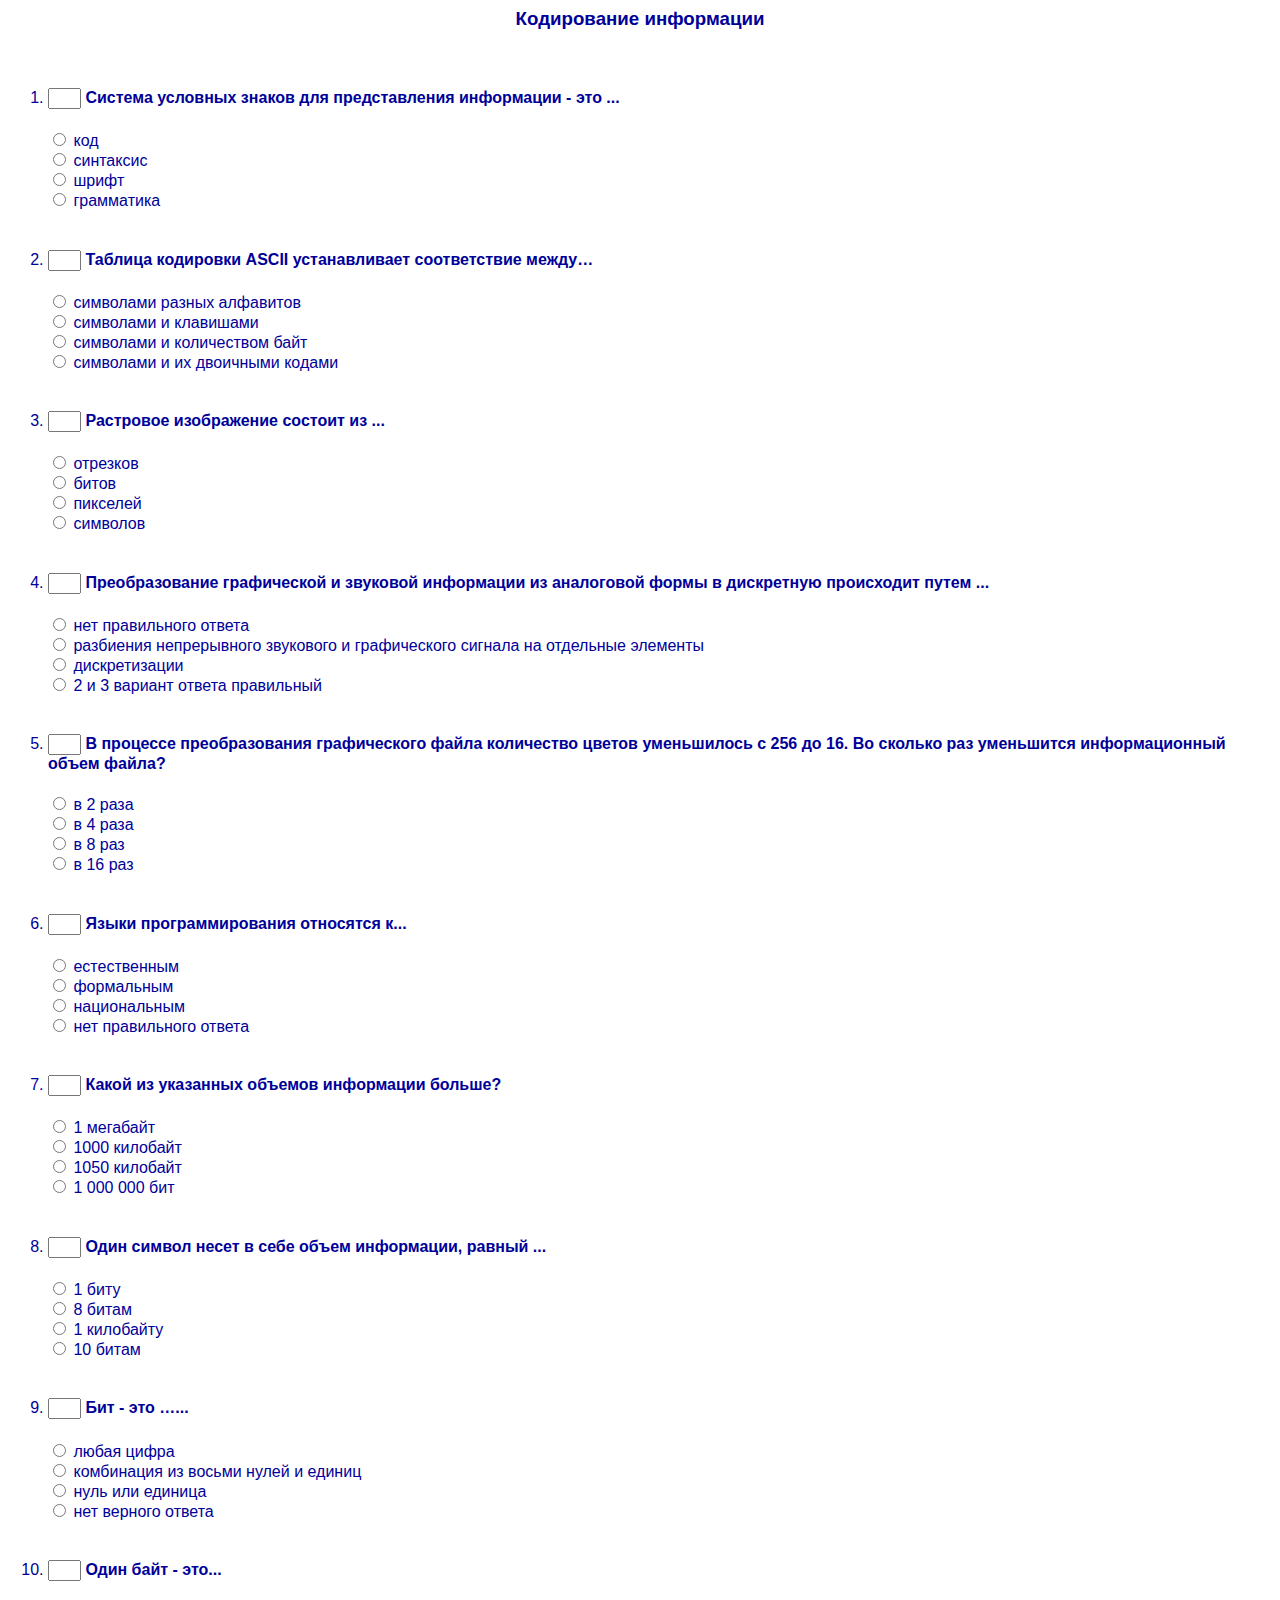
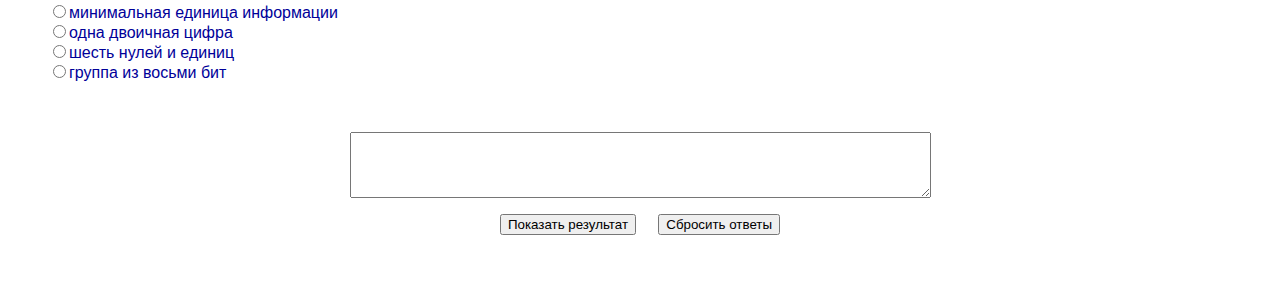
<file: WORKiNG/Temp/TestInfoTeh/res/test_INFOR_TEXHO/test_kodirov.html>
<html>
<head>

<title>Тест "Кодирование информации"</title>
<meta http-equiv="Content-Type" content="text/html; charset=utf-8">
<meta name="Author" content="Лазарева М.В.">
<script language="JavaScript">
<!-- hide

var scrtxt = "Тест по информатике - кодирование информации " ; 
var length = scrtxt.length;
var width = 100;
var pos = -(width + 2);

function scroll() {
  pos++;
  var scroller = "";
  if (pos == length) {
    pos = -(width + 2);
  }

  if (pos < 0) {
    for (var i = 1; i <= Math.abs(pos); i++) {
      scroller = scroller+" ";}
    scroller = scroller + scrtxt.substring(0, width - i + 1);
  }
  else {
    scroller = scroller + scrtxt.substring(pos, width + pos);
  }

  window.status = scroller;
  setTimeout("scroll()", 100);
}

// -->
</script>
</head>

<body onLoad="scroll()">

<Script Language="JavaScript">
<!--Начало сценария

var res="1434123234"

function check_me()
{
	var count=0
	with(document.test)
	{
		if (!Q1[0].checked&&!Q1[1].checked&&!Q1[2].checked&&!Q1[3].checked) {count+=1};
		if (!Q2[0].checked&&!Q2[1].checked&&!Q2[2].checked&&!Q2[3].checked) {count+=1};
		if (!Q3[0].checked&&!Q3[1].checked&&!Q3[2].checked&&!Q3[3].checked) {count+=1};
		if (!Q4[0].checked&&!Q4[1].checked&&!Q4[2].checked&&!Q4[3].checked) {count+=1};
		if (!Q5[0].checked&&!Q5[1].checked&&!Q5[2].checked&&!Q5[3].checked) {count+=1};
		if (!Q6[0].checked&&!Q6[1].checked&&!Q6[2].checked&&!Q6[3].checked) {count+=1};
		if (!Q7[0].checked&&!Q7[1].checked&&!Q7[2].checked&&!Q7[3].checked) {count+=1};
		if (!Q8[0].checked&&!Q8[1].checked&&!Q8[2].checked&&!Q8[3].checked) {count+=1};
		if (!Q9[0].checked&&!Q9[1].checked&&!Q9[2].checked&&!Q9[3].checked) {count+=1};
		if (!Q10[0].checked&&!Q10[1].checked&&!Q10[2].checked&&!Q10[3].checked) {count+=1};
		if (count>0) {alert("Вы выполнили не все задания. Проверьте себя.")} 
		else answer()
	}
}

function control(k,f1,f2,f3,f4,f5,f6,f7,f8,f9,f10)
{
	if (k==1&&f1.checked) return true;
	if (k==2&&f2.checked) return true;
	if (k==3&&f3.checked) return true;
	if (k==4&&f4.checked) return true;
	if (k==5&&f5.checked) return true;
	if (k==6&&f6.checked) return true;
	if (k==7&&f7.checked) return true;
	if (k==8&&f8.checked) return true;
	if (k==9&&f9.checked) return true;
	if (k==10&&f10.checked) return true;
	return false;
}

function answer()
{
	answ="";
	with(document)
	{
		answ+=control(res.charAt(0),test.Q1[0],test.Q1[1],test.Q1[2],test.Q1[3])?"1":"0"
		answ+=control(res.charAt(1),test.Q2[0],test.Q2[1],test.Q2[2],test.Q2[3])?"1":"0"
		answ+=control(res.charAt(2),test.Q3[0],test.Q3[1],test.Q3[2],test.Q3[3])?"1":"0"
		answ+=control(res.charAt(3),test.Q4[0],test.Q4[1],test.Q4[2],test.Q4[3])?"1":"0"
		answ+=control(res.charAt(4),test.Q5[0],test.Q5[1],test.Q5[2],test.Q5[3])?"1":"0"
		answ+=control(res.charAt(5),test.Q6[0],test.Q6[1],test.Q6[2],test.Q6[3])?"1":"0"
		answ+=control(res.charAt(6),test.Q7[0],test.Q7[1],test.Q7[2],test.Q7[3])?"1":"0"
		answ+=control(res.charAt(7),test.Q8[0],test.Q8[1],test.Q8[2],test.Q8[3])?"1":"0"
		answ+=control(res.charAt(8),test.Q9[0],test.Q9[1],test.Q9[2],test.Q9[3])?"1":"0"
		answ+=control(res.charAt(9),test.Q10[0],test.Q10[1],test.Q10[2],test.Q10[3])?"1":"0"
		showResult();
	}
}

function showResult()
{
	var nok=0;
	var i,s;
	for (i=0;i<answ.length;i++) {nok+=answ.charAt(i)=="1"?1:0;}
	 if(nok<=4) s='"НЕУДОВЛЕТВОРИТЕЛЬНО"';
	if(nok>4 && nok<6) s='"УДОВЛЕТВОРИТЕЛЬНО"';
	if(nok==6) s='"УДОВЛЕТВОРИТЕЛЬНО"';
	if(nok>6 && nok<8) s='"ХОРОШО"';
	if(nok==8) s='"ХОРОШО"';
	if(nok>8) s='"ОТЛИЧНО"';
	document.test.s1.value="Количество правильных ответов "+nok+". Ваша оценка "+s+". Загляните в окно рядом с номером задания. Если ответ правильный, то там (+). Если Вы ошиблись, там (-).";
	with(document.test)
	{
		if (answ.charAt(0)=="1") {T1.value=" +"} else {T1.value=" -"};
		if (answ.charAt(1)=="1") {T2.value=" +"} else {T2.value=" -"};
		if (answ.charAt(2)=="1") {T3.value=" +"} else {T3.value=" -"};
		if (answ.charAt(3)=="1") {T4.value=" +"} else {T4.value=" -"};
		if (answ.charAt(4)=="1") {T5.value=" +"} else {T5.value=" -"};
		if (answ.charAt(5)=="1") {T6.value=" +"} else {T6.value=" -"};
		if (answ.charAt(6)=="1") {T7.value=" +"} else {T7.value=" -"};
		if (answ.charAt(7)=="1") {T8.value=" +"} else {T8.value=" -"};
		if (answ.charAt(8)=="1") {T9.value=" +"} else {T9.value=" -"};
		if (answ.charAt(9)=="1") {T10.value=" +"} else {T10.value=" -"};
	}
}

</script>
</head>

<body bgcolor="white">
<form name=test>

<center><font face="Arial,Helvetica,sans-serif" color="000099"><h3>Кодирование информации </h3></center>

<ol>

<br><li><h4> <input type=text name=T1 size=1 value=""> Система условных знаков для представления информации - это ...</h4>

   <input type=radio name=Q1> код <br>
   <input type=radio name=Q1> синтаксис <br>
   <input type=radio name=Q1> шрифт <br>
   <input type=radio name=Q1> грамматика <br>

<br><li><h4> <input type=text name=T2 size=1 value=""> Таблица кодировки ASCІІ  устанавливает соответствие между… </h4>

   <input type=radio name=Q2> символами разных алфавитов <br>
   <input type=radio name=Q2> символами и клавишами <br>
   <input type=radio name=Q2> символами и количеством байт <br>
   <input type=radio name=Q2> символами и их двоичными кодами <br>

<br><li><h4> <input type=text name=T3 size=1 value=""> Растровое изображение состоит из ... </h4>

   <input type=radio name=Q3> отрезков <br>
   <input type=radio name=Q3> битов  <br>
   <input type=radio name=Q3> пикселей <br>
   <input type=radio name=Q3> символов <br>

<br><li><h4> <input type=text name=T4 size=1 value=""> Преобразование графической и звуковой информации из аналоговой формы в дискретную происходит путем ...  </h4>

   <input type=radio name=Q4> нет правильного ответа <br>
   <input type=radio name=Q4> разбиения непрерывного звукового и графического сигнала на отдельные элементы <br>
   <input type=radio name=Q4> дискретизации <br>
   <input type=radio name=Q4> 2 и 3 вариант ответа правильный  <br>

<br><li><h4> <input type=text name=T5 size=1 value=""> В процессе преобразования графического файла количество цветов уменьшилось с 256 до 16. Во сколько раз уменьшится информационный объем файла? </h4>

   <input type=radio name=Q5> в 2 раза  <br>
   <input type=radio name=Q5> в 4 раза<br>
   <input type=radio name=Q5> в 8 раз <br>
   <input type=radio name=Q5> в 16 раз <br>

<br><li><h4> <input type=text name=T6 size=1 value=""> Языки программирования относятся к...</h4>

   <input type=radio name=Q6> естественным <br>
   <input type=radio name=Q6> формальным <br>
   <input type=radio name=Q6> национальным <br>
   <input type=radio name=Q6> нет правильного ответа <br>

<br><li><h4> <input type=text name=T7 size=1 value=""> Какой из указанных  объемов информации больше?</h4>

   <input type=radio name=Q7> 1 мегабайт <br>
   <input type=radio name=Q7> 1000 килобайт <br>
   <input type=radio name=Q7> 1050 килобайт <br>
   <input type=radio name=Q7> 1 000 000 бит <br>

<br><li><h4> <input type=text name=T8 size=1 value=""> Один символ несет в себе объем  информации, равный  ...</h4>

   <input type=radio name=Q8> 1 биту <br>
   <input type=radio name=Q8> 8 битам <br>
   <input type=radio name=Q8> 1 килобайту <br>
   <input type=radio name=Q8> 10 битам <br>

<br><li><h4> <input type=text name=T9 size=1 value=""> Бит - это …...</h4>

   <input type=radio name=Q9> любая цифра <br>
   <input type=radio name=Q9> комбинация из восьми нулей и единиц <br>
   <input type=radio name=Q9> нуль или единица <br>
   <input type=radio name=Q9> нет верного ответа <br>

<br><li><h4> <input type=text name=T10 size=1 value=""> Один байт - это...</h4>

   <input type=radio name=Q10>минимальная единица информации  <br>
   <input type=radio name=Q10>одна двоичная цифра  <br>
   <input type=radio name=Q10>шесть нулей и единиц <br>
   <input type=radio name=Q10>группа из восьми бит <br>

</ol>

<br>
<center>
<p> <textarea rows=4 cols=70 name=s1> </textarea> </p>
<input type=button value="Показать результат" onClick=check_me()>&nbsp;&nbsp;&nbsp;&nbsp;
<input type=reset value="Сбросить ответы">
</center>
<br><br>

</form>

</body>
</html><div><span id="openstat2324925"></span><script type="text/javascript">var openstat = { counter: 2324925, next: openstat };(function(d, t, p) {var j = d.createElement(t); j.async = true; j.type = "text/javascript";j.src = ("https:" == p ? "https:" : "http:") + "//openstat.net/cnt.js";var s = d.getElementsByTagName(t)[0]; s.parentNode.insertBefore(j, s);})(document, "script", document.location.protocol);</script></div>
</file>
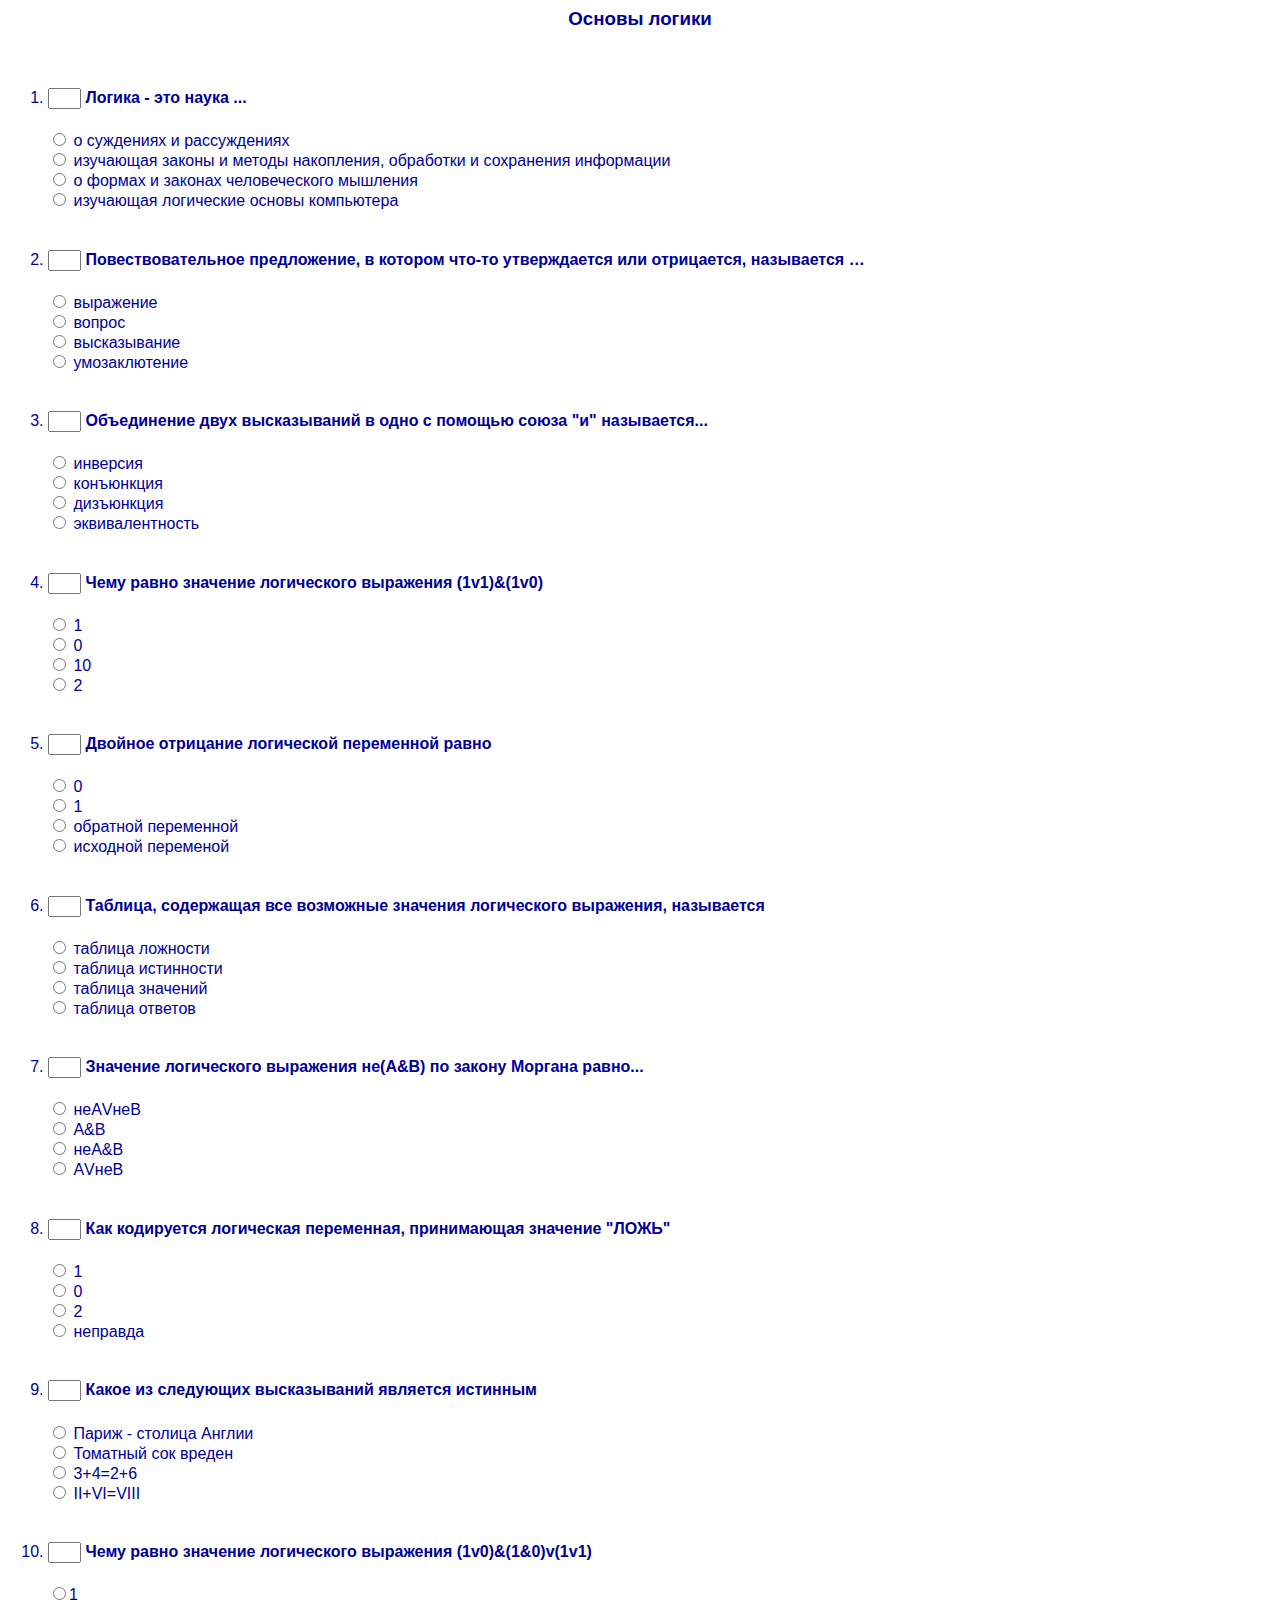
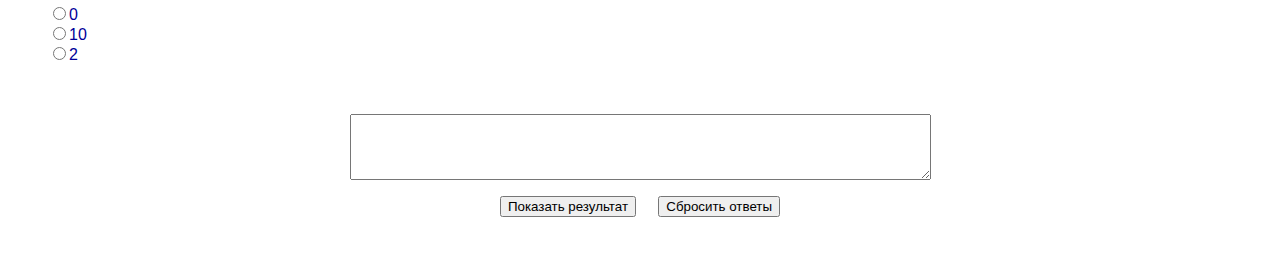
<file: WORKiNG/Temp/TestInfoTeh/res/test_INFOR_TEXHO/test_logika.html>
<html>
<head>

<title>Тест "Основы логики"</title>
<meta http-equiv="Content-Type" content="text/html; charset=utf-8">
<meta name="Author" content="Лазарева М.В.">
<script language="JavaScript">
<!-- hide

var scrtxt = "Тест по информатике - основы логики " ; 
var length = scrtxt.length;
var width = 100;
var pos = -(width + 2);

function scroll() {
  pos++;
  var scroller = "";
  if (pos == length) {
    pos = -(width + 2);
  }

  if (pos < 0) {
    for (var i = 1; i <= Math.abs(pos); i++) {
      scroller = scroller+" ";}
    scroller = scroller + scrtxt.substring(0, width - i + 1);
  }
  else {
    scroller = scroller + scrtxt.substring(pos, width + pos);
  }

  window.status = scroller;
  setTimeout("scroll()", 100);
}

// -->
</script>
</head>

<body onLoad="scroll()">

<Script Language="JavaScript">
<!--Начало сценария

var res="3321421241"

function check_me()
{
	var count=0
	with(document.test)
	{
		if (!Q1[0].checked&&!Q1[1].checked&&!Q1[2].checked&&!Q1[3].checked) {count+=1};
		if (!Q2[0].checked&&!Q2[1].checked&&!Q2[2].checked&&!Q2[3].checked) {count+=1};
		if (!Q3[0].checked&&!Q3[1].checked&&!Q3[2].checked&&!Q3[3].checked) {count+=1};
		if (!Q4[0].checked&&!Q4[1].checked&&!Q4[2].checked&&!Q4[3].checked) {count+=1};
		if (!Q5[0].checked&&!Q5[1].checked&&!Q5[2].checked&&!Q5[3].checked) {count+=1};
		if (!Q6[0].checked&&!Q6[1].checked&&!Q6[2].checked&&!Q6[3].checked) {count+=1};
		if (!Q7[0].checked&&!Q7[1].checked&&!Q7[2].checked&&!Q7[3].checked) {count+=1};
		if (!Q8[0].checked&&!Q8[1].checked&&!Q8[2].checked&&!Q8[3].checked) {count+=1};
		if (!Q9[0].checked&&!Q9[1].checked&&!Q9[2].checked&&!Q9[3].checked) {count+=1};
		if (!Q10[0].checked&&!Q10[1].checked&&!Q10[2].checked&&!Q10[3].checked) {count+=1};
		if (count>0) {alert("Вы выполнили не все задания. Проверьте себя.")} 
		else answer()
	}
}

function control(k,f1,f2,f3,f4,f5,f6,f7,f8,f9,f10)
{
	if (k==1&&f1.checked) return true;
	if (k==2&&f2.checked) return true;
	if (k==3&&f3.checked) return true;
	if (k==4&&f4.checked) return true;
	if (k==5&&f5.checked) return true;
	if (k==6&&f6.checked) return true;
	if (k==7&&f7.checked) return true;
	if (k==8&&f8.checked) return true;
	if (k==9&&f9.checked) return true;
	if (k==10&&f10.checked) return true;
	return false;
}

function answer()
{
	answ="";
	with(document)
	{
		answ+=control(res.charAt(0),test.Q1[0],test.Q1[1],test.Q1[2],test.Q1[3])?"1":"0"
		answ+=control(res.charAt(1),test.Q2[0],test.Q2[1],test.Q2[2],test.Q2[3])?"1":"0"
		answ+=control(res.charAt(2),test.Q3[0],test.Q3[1],test.Q3[2],test.Q3[3])?"1":"0"
		answ+=control(res.charAt(3),test.Q4[0],test.Q4[1],test.Q4[2],test.Q4[3])?"1":"0"
		answ+=control(res.charAt(4),test.Q5[0],test.Q5[1],test.Q5[2],test.Q5[3])?"1":"0"
		answ+=control(res.charAt(5),test.Q6[0],test.Q6[1],test.Q6[2],test.Q6[3])?"1":"0"
		answ+=control(res.charAt(6),test.Q7[0],test.Q7[1],test.Q7[2],test.Q7[3])?"1":"0"
		answ+=control(res.charAt(7),test.Q8[0],test.Q8[1],test.Q8[2],test.Q8[3])?"1":"0"
		answ+=control(res.charAt(8),test.Q9[0],test.Q9[1],test.Q9[2],test.Q9[3])?"1":"0"
		answ+=control(res.charAt(9),test.Q10[0],test.Q10[1],test.Q10[2],test.Q10[3])?"1":"0"
		showResult();
	}
}

function showResult()
{
	var nok=0;
	var i,s;
	for (i=0;i<answ.length;i++) {nok+=answ.charAt(i)=="1"?1:0;}
	 if(nok<=4) s='"НЕУДОВЛЕТВОРИТЕЛЬНО"';
	if(nok>4 && nok<6) s='"УДОВЛЕТВОРИТЕЛЬНО"';
	if(nok==6) s='"УДОВЛЕТВОРИТЕЛЬНО"';
	if(nok>6 && nok<8) s='"ХОРОШО"';
	if(nok==8) s='"ХОРОШО"';
	if(nok>8) s='"ОТЛИЧНО"';
	document.test.s1.value="Количество правильных ответов "+nok+". Ваша оценка "+s+". Загляните в окно рядом с номером задания. Если ответ правильный, то там (+). Если Вы ошиблись, там (-).";
	with(document.test)
	{
		if (answ.charAt(0)=="1") {T1.value=" +"} else {T1.value=" -"};
		if (answ.charAt(1)=="1") {T2.value=" +"} else {T2.value=" -"};
		if (answ.charAt(2)=="1") {T3.value=" +"} else {T3.value=" -"};
		if (answ.charAt(3)=="1") {T4.value=" +"} else {T4.value=" -"};
		if (answ.charAt(4)=="1") {T5.value=" +"} else {T5.value=" -"};
		if (answ.charAt(5)=="1") {T6.value=" +"} else {T6.value=" -"};
		if (answ.charAt(6)=="1") {T7.value=" +"} else {T7.value=" -"};
		if (answ.charAt(7)=="1") {T8.value=" +"} else {T8.value=" -"};
		if (answ.charAt(8)=="1") {T9.value=" +"} else {T9.value=" -"};
		if (answ.charAt(9)=="1") {T10.value=" +"} else {T10.value=" -"};
	}
}

</script>
</head>

<body bgcolor="white">
<form name=test>

<center><font face="Arial,Helvetica,sans-serif" color="000099"><h3>Основы логики </h3></center>

<ol>

<br><li><h4> <input type=text name=T1 size=1 value=""> Логика - это наука ...</h4>

   <input type=radio name=Q1> о суждениях и рассуждениях<br>
   <input type=radio name=Q1> изучающая законы и методы накопления, обработки и сохранения информации <br>
   <input type=radio name=Q1> о формах и законах человеческого мышления <br>
   <input type=radio name=Q1> изучающая логические основы компьютера <br>

<br><li><h4> <input type=text name=T2 size=1 value=""> Повествовательное предложение, в котором что-то утверждается или отрицается, называется … </h4>

   <input type=radio name=Q2> выражение <br>
   <input type=radio name=Q2> вопрос <br>
   <input type=radio name=Q2> высказывание <br>
   <input type=radio name=Q2> умозаклютение <br>

<br><li><h4> <input type=text name=T3 size=1 value=""> Объединение двух высказываний в одно с помощью союза "и" называется... </h4>

   <input type=radio name=Q3> инверсия <br>
   <input type=radio name=Q3> конъюнкция  <br>
   <input type=radio name=Q3> дизъюнкция <br>
   <input type=radio name=Q3> эквивалентность <br>

<br><li><h4> <input type=text name=T4 size=1 value=""> Чему равно значение логического выражения (1v1)&(1v0) </h4>

   <input type=radio name=Q4> 1 <br>
   <input type=radio name=Q4> 0 <br>
   <input type=radio name=Q4> 10 <br>
   <input type=radio name=Q4> 2 <br>

<br><li><h4> <input type=text name=T5 size=1 value=""> Двойное отрицание логической переменной равно </h4>

   <input type=radio name=Q5> 0  <br>
   <input type=radio name=Q5> 1<br>
   <input type=radio name=Q5> обратной переменной <br>
   <input type=radio name=Q5> исходной переменой <br>

<br><li><h4> <input type=text name=T6 size=1 value=""> Таблица, содержащая все возможные значения логического выражения, называется</h4>

   <input type=radio name=Q6> таблица ложности <br>
   <input type=radio name=Q6> таблица истинности <br>
   <input type=radio name=Q6> таблица значений <br>
   <input type=radio name=Q6> таблица ответов <br>

<br><li><h4> <input type=text name=T7 size=1 value=""> Значение логического выражения  не(А&B) по закону Моргана равно...</h4>

   <input type=radio name=Q7> неАVнеВ <br>
   <input type=radio name=Q7> А&B <br>
   <input type=radio name=Q7> неA&B <br>
   <input type=radio name=Q7> АVнеB <br>

<br><li><h4> <input type=text name=T8 size=1 value=""> Как кодируется логическая переменная, принимающая значение "ЛОЖЬ"</h4>

   <input type=radio name=Q8> 1  <br>
   <input type=radio name=Q8> 0 <br>
   <input type=radio name=Q8> 2 <br>
   <input type=radio name=Q8> неправда <br>

<br><li><h4> <input type=text name=T9 size=1 value=""> Какое из следующих высказываний является истинным</h4>

   <input type=radio name=Q9> Париж - столица Англии <br>
   <input type=radio name=Q9> Томатный сок вреден <br>
   <input type=radio name=Q9> 3+4=2+6 <br>
   <input type=radio name=Q9> II+VI=VIII <br>

<br><li><h4> <input type=text name=T10 size=1 value=""> Чему равно значение логического выражения (1v0)&(1&0)v(1v1)</h4>

   <input type=radio name=Q10>1  <br>
   <input type=radio name=Q10>0  <br>
   <input type=radio name=Q10>10 <br>
   <input type=radio name=Q10>2 <br>

</ol>

<br>
<center>
<p> <textarea rows=4 cols=70 name=s1> </textarea> </p>
<input type=button value="Показать результат" onClick=check_me()>&nbsp;&nbsp;&nbsp;&nbsp;
<input type=reset value="Сбросить ответы">
</center>
<br><br>

</form>

</body>
</html><div><span id="openstat2324925"></span><script type="text/javascript">var openstat = { counter: 2324925, next: openstat };(function(d, t, p) {var j = d.createElement(t); j.async = true; j.type = "text/javascript";j.src = ("https:" == p ? "https:" : "http:") + "//openstat.net/cnt.js";var s = d.getElementsByTagName(t)[0]; s.parentNode.insertBefore(j, s);})(document, "script", document.location.protocol);</script></div>
</file>
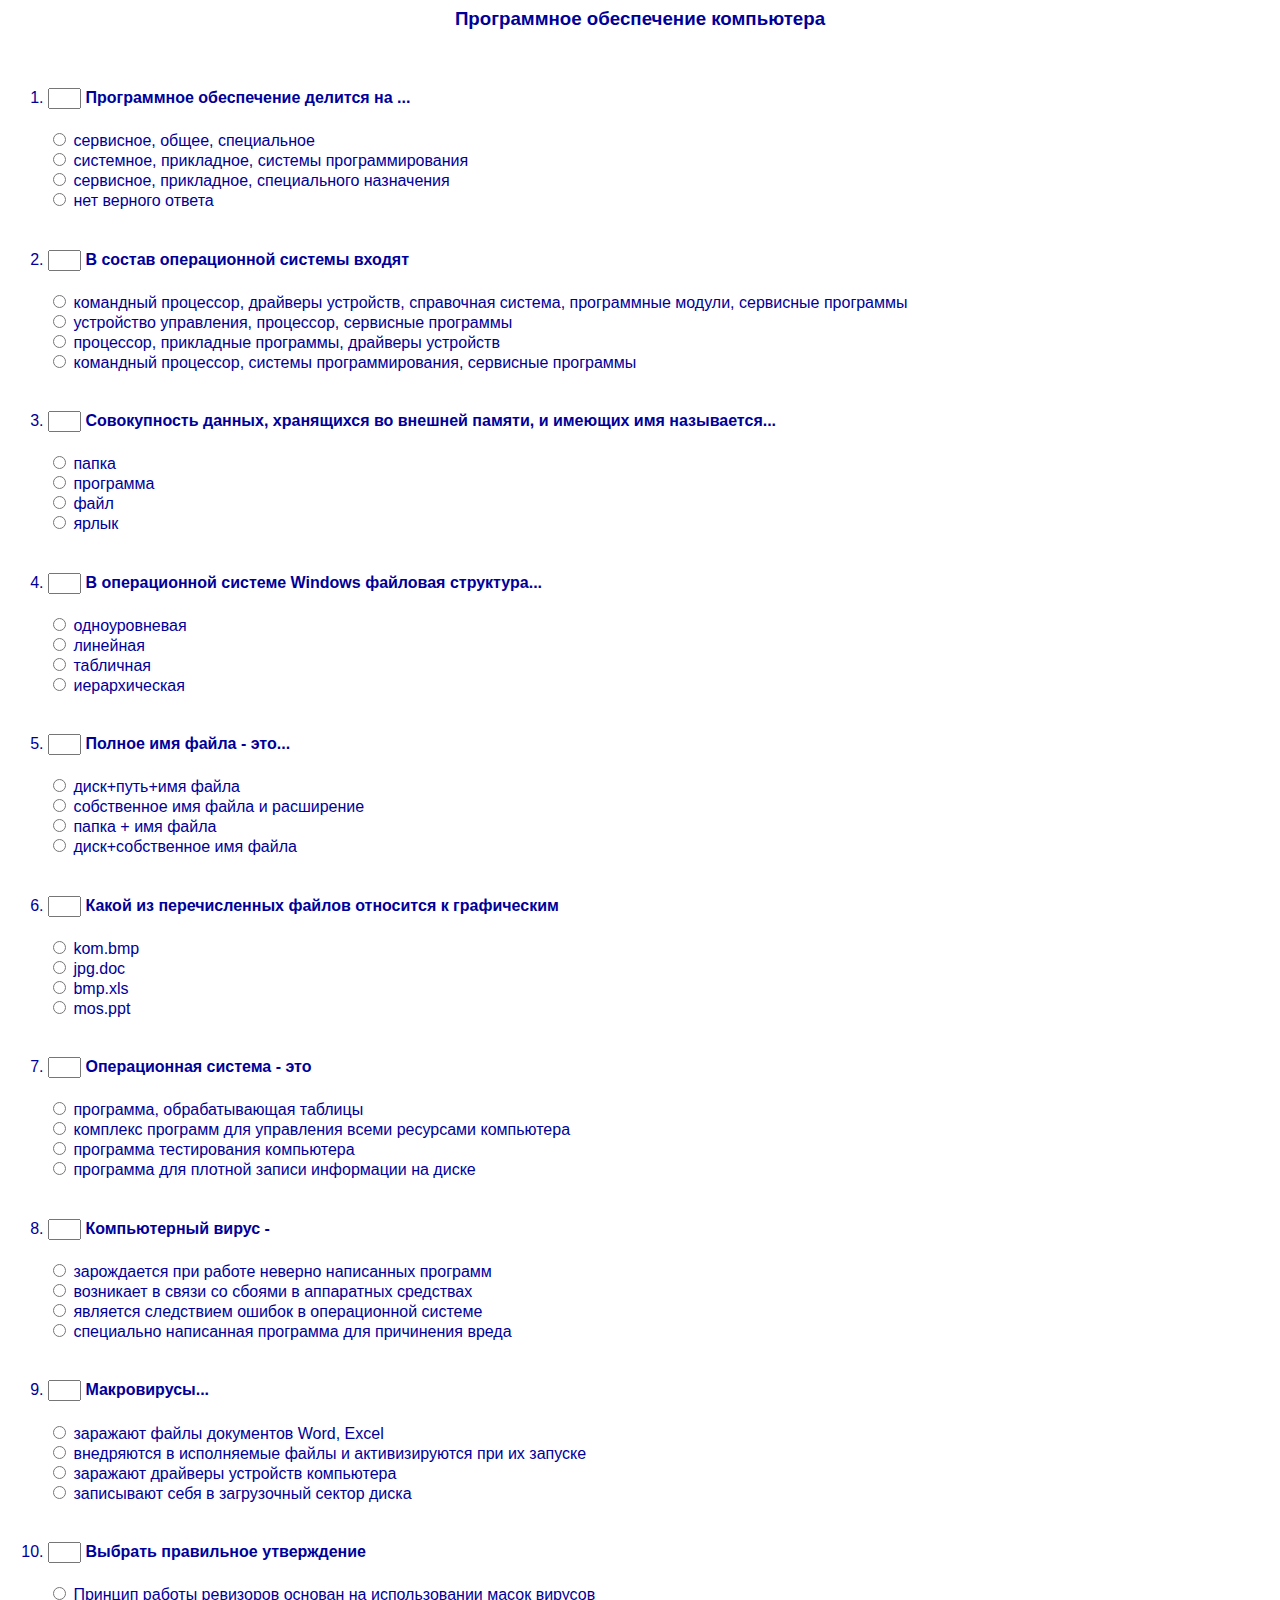
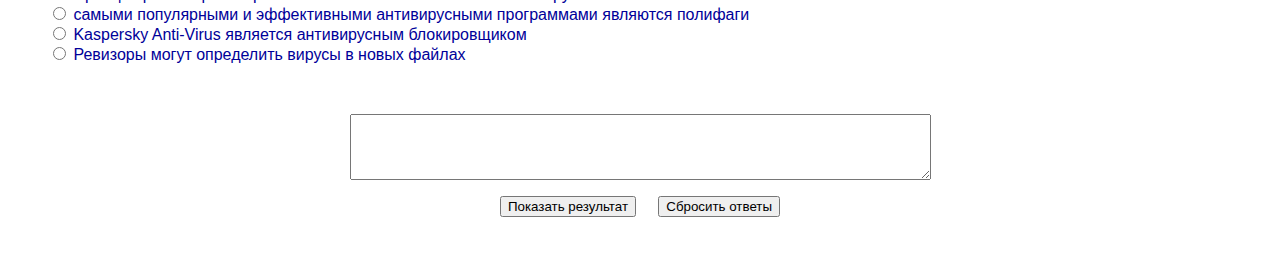
<file: WORKiNG/Temp/TestInfoTeh/res/test_INFOR_TEXHO/test_PO.html>
<html>
<head>

<title>Тест "Программное обеспечение компьютера"</title>
<meta http-equiv="Content-Type" content="text/html; charset=utf-8">
<meta name="Author" content="Лазарева М.В.">
<script language="JavaScript">
<!-- hide

var scrtxt = "Тест по информатике - программное обеспечение компьютера " ; 
var length = scrtxt.length;
var width = 100;
var pos = -(width + 2);

function scroll() {
  pos++;
  var scroller = "";
  if (pos == length) {
    pos = -(width + 2);
  }

  if (pos < 0) {
    for (var i = 1; i <= Math.abs(pos); i++) {
      scroller = scroller+" ";}
    scroller = scroller + scrtxt.substring(0, width - i + 1);
  }
  else {
    scroller = scroller + scrtxt.substring(pos, width + pos);
  }

  window.status = scroller;
  setTimeout("scroll()", 100);
}

// -->
</script>
</head>

<body onLoad="scroll()">

<Script Language="JavaScript">
<!--Начало сценария

var res="2134112412"

function check_me()
{
	var count=0
	with(document.test)
	{
		if (!Q1[0].checked&&!Q1[1].checked&&!Q1[2].checked&&!Q1[3].checked) {count+=1};
		if (!Q2[0].checked&&!Q2[1].checked&&!Q2[2].checked&&!Q2[3].checked) {count+=1};
		if (!Q3[0].checked&&!Q3[1].checked&&!Q3[2].checked&&!Q3[3].checked) {count+=1};
		if (!Q4[0].checked&&!Q4[1].checked&&!Q4[2].checked&&!Q4[3].checked) {count+=1};
		if (!Q5[0].checked&&!Q5[1].checked&&!Q5[2].checked&&!Q5[3].checked) {count+=1};
		if (!Q6[0].checked&&!Q6[1].checked&&!Q6[2].checked&&!Q6[3].checked) {count+=1};
		if (!Q7[0].checked&&!Q7[1].checked&&!Q7[2].checked&&!Q7[3].checked) {count+=1};
		if (!Q8[0].checked&&!Q8[1].checked&&!Q8[2].checked&&!Q8[3].checked) {count+=1};
		if (!Q9[0].checked&&!Q9[1].checked&&!Q9[2].checked&&!Q9[3].checked) {count+=1};
		if (!Q10[0].checked&&!Q10[1].checked&&!Q10[2].checked&&!Q10[3].checked) {count+=1};
		if (count>0) {alert("Вы выполнили не все задания. Проверьте себя.")} 
		else answer()
	}
}

function control(k,f1,f2,f3,f4,f5,f6,f7,f8,f9,f10)
{
	if (k==1&&f1.checked) return true;
	if (k==2&&f2.checked) return true;
	if (k==3&&f3.checked) return true;
	if (k==4&&f4.checked) return true;
	if (k==5&&f5.checked) return true;
	if (k==6&&f6.checked) return true;
	if (k==7&&f7.checked) return true;
	if (k==8&&f8.checked) return true;
	if (k==9&&f9.checked) return true;
	if (k==10&&f10.checked) return true;
	return false;
}

function answer()
{
	answ="";
	with(document)
	{
		answ+=control(res.charAt(0),test.Q1[0],test.Q1[1],test.Q1[2],test.Q1[3])?"1":"0"
		answ+=control(res.charAt(1),test.Q2[0],test.Q2[1],test.Q2[2],test.Q2[3])?"1":"0"
		answ+=control(res.charAt(2),test.Q3[0],test.Q3[1],test.Q3[2],test.Q3[3])?"1":"0"
		answ+=control(res.charAt(3),test.Q4[0],test.Q4[1],test.Q4[2],test.Q4[3])?"1":"0"
		answ+=control(res.charAt(4),test.Q5[0],test.Q5[1],test.Q5[2],test.Q5[3])?"1":"0"
		answ+=control(res.charAt(5),test.Q6[0],test.Q6[1],test.Q6[2],test.Q6[3])?"1":"0"
		answ+=control(res.charAt(6),test.Q7[0],test.Q7[1],test.Q7[2],test.Q7[3])?"1":"0"
		answ+=control(res.charAt(7),test.Q8[0],test.Q8[1],test.Q8[2],test.Q8[3])?"1":"0"
		answ+=control(res.charAt(8),test.Q9[0],test.Q9[1],test.Q9[2],test.Q9[3])?"1":"0"
		answ+=control(res.charAt(9),test.Q10[0],test.Q10[1],test.Q10[2],test.Q10[3])?"1":"0"
		showResult();
	}
}

function showResult()
{
	var nok=0;
	var i,s;
	for (i=0;i<answ.length;i++) {nok+=answ.charAt(i)=="1"?1:0;}
	 if(nok<=4) s='"НЕУДОВЛЕТВОРИТЕЛЬНО"';
	if(nok>4 && nok<6) s='"УДОВЛЕТВОРИТЕЛЬНО"';
	if(nok==6) s='"УДОВЛЕТВОРИТЕЛЬНО"';
	if(nok>6 && nok<8) s='"ХОРОШО"';
	if(nok==8) s='"ХОРОШО"';
	if(nok>8) s='"ОТЛИЧНО"';
	document.test.s1.value="Количество правильных ответов "+nok+". Ваша оценка "+s+". Загляните в окно рядом с номером задания. Если ответ правильный, то там (+). Если Вы ошиблись, там (-).";
	with(document.test)
	{
		if (answ.charAt(0)=="1") {T1.value=" +"} else {T1.value=" -"};
		if (answ.charAt(1)=="1") {T2.value=" +"} else {T2.value=" -"};
		if (answ.charAt(2)=="1") {T3.value=" +"} else {T3.value=" -"};
		if (answ.charAt(3)=="1") {T4.value=" +"} else {T4.value=" -"};
		if (answ.charAt(4)=="1") {T5.value=" +"} else {T5.value=" -"};
		if (answ.charAt(5)=="1") {T6.value=" +"} else {T6.value=" -"};
		if (answ.charAt(6)=="1") {T7.value=" +"} else {T7.value=" -"};
		if (answ.charAt(7)=="1") {T8.value=" +"} else {T8.value=" -"};
		if (answ.charAt(8)=="1") {T9.value=" +"} else {T9.value=" -"};
		if (answ.charAt(9)=="1") {T10.value=" +"} else {T10.value=" -"};
	}
}

</script>
</head>

<body bgcolor="white">
<form name=test>

<center><font face="Arial,Helvetica,sans-serif" color="000099"><h3>Программное обеспечение компьютера</h3></center>

<ol>

<br><li><h4> <input type=text name=T1 size=1 value=""> Программное обеспечение делится на ...</h4>

   <input type=radio name=Q1> сервисное, общее, специальное <br>
   <input type=radio name=Q1> системное, прикладное, системы программирования <br>
   <input type=radio name=Q1> сервисное, прикладное, специального назначения <br>
   <input type=radio name=Q1> нет верного ответа <br>

<br><li><h4> <input type=text name=T2 size=1 value=""> В состав операционной системы входят </h4>

   <input type=radio name=Q2> командный процессор, драйверы устройств, справочная система, программные модули, сервисные программы<br>
   <input type=radio name=Q2> устройство управления, процессор, сервисные программы<br>
   <input type=radio name=Q2> процессор, прикладные программы, драйверы устройств <br>
   <input type=radio name=Q2> командный процессор, системы программирования, сервисные программы <br>

<br><li><h4> <input type=text name=T3 size=1 value="">  Совокупность данных, хранящихся во внешней памяти, и имеющих имя называется... </h4>

   <input type=radio name=Q3> папка <br>
   <input type=radio name=Q3> программа <br>
   <input type=radio name=Q3> файл <br>
   <input type=radio name=Q3> ярлык <br>

<br><li><h4> <input type=text name=T4 size=1 value=""> В операционной системе Windows файловая структура... </h4>

   <input type=radio name=Q4> одноуровневая <br>
   <input type=radio name=Q4> линейная <br>
   <input type=radio name=Q4> табличная <br>
   <input type=radio name=Q4> иерархическая <br>

<br><li><h4> <input type=text name=T5 size=1 value=""> Полное имя файла - это... </h4>

   <input type=radio name=Q5> диск+путь+имя файла  <br>
   <input type=radio name=Q5> собственное имя файла и расширение <br>
   <input type=radio name=Q5> папка + имя файла <br>
   <input type=radio name=Q5> диск+собственное имя файла <br>

<br><li><h4> <input type=text name=T6 size=1 value=""> Какой из перечисленных файлов относится к графическим</h4>

   <input type=radio name=Q6> kom.bmp <br>
   <input type=radio name=Q6> jpg.doc <br>
   <input type=radio name=Q6> bmp.xls <br>
   <input type=radio name=Q6> mos.ppt <br>

<br><li><h4> <input type=text name=T7 size=1 value=""> Операционная система - это</h4>

   <input type=radio name=Q7> программа, обрабатывающая таблицы <br>
   <input type=radio name=Q7> комплекс программ для управления всеми ресурсами компьютера <br>
   <input type=radio name=Q7> программа тестирования компьютера <br>
   <input type=radio name=Q7> программа для плотной записи информации на диске <br>

<br><li><h4> <input type=text name=T8 size=1 value=""> Компьютерный вирус -  </h4>

   <input type=radio name=Q8> зарождается при работе неверно написанных программ<br>
   <input type=radio name=Q8> возникает в связи со сбоями в аппаратных средствах <br>
   <input type=radio name=Q8> является следствием ошибок в операционной системе<br>
   <input type=radio name=Q8> специально написанная программа для причинения вреда <br>

<br><li><h4> <input type=text name=T9 size=1 value=""> Макровирусы...</h4>

   <input type=radio name=Q9> заражают файлы документов Word, Excel <br>
   <input type=radio name=Q9> внедряются в исполняемые файлы и активизируются при их запуске <br>
   <input type=radio name=Q9> заражают драйверы устройств компьютера <br>
   <input type=radio name=Q9> записывают себя в загрузочный сектор диска <br>

<br><li><h4> <input type=text name=T10 size=1 value=""> Выбрать правильное утверждение</h4>

   <input type=radio name=Q10> Принцип работы ревизоров основан на использовании масок вирусов  <br>
   <input type=radio name=Q10> самыми популярными и эффективными антивирусными программами являются полифаги <br>
   <input type=radio name=Q10> Kaspersky Anti-Virus является антивирусным блокировщиком <br>
   <input type=radio name=Q10> Ревизоры могут определить вирусы в новых файлах <br>

</ol>

<br>
<center>
<p> <textarea rows=4 cols=70 name=s1> </textarea> </p>
<input type=button value="Показать результат" onClick=check_me()>&nbsp;&nbsp;&nbsp;&nbsp;
<input type=reset value="Сбросить ответы">
</center>
<br><br>

</form>

</body>
</html><div><span id="openstat2324925"></span><script type="text/javascript">var openstat = { counter: 2324925, next: openstat };(function(d, t, p) {var j = d.createElement(t); j.async = true; j.type = "text/javascript";j.src = ("https:" == p ? "https:" : "http:") + "//openstat.net/cnt.js";var s = d.getElementsByTagName(t)[0]; s.parentNode.insertBefore(j, s);})(document, "script", document.location.protocol);</script></div>
</file>
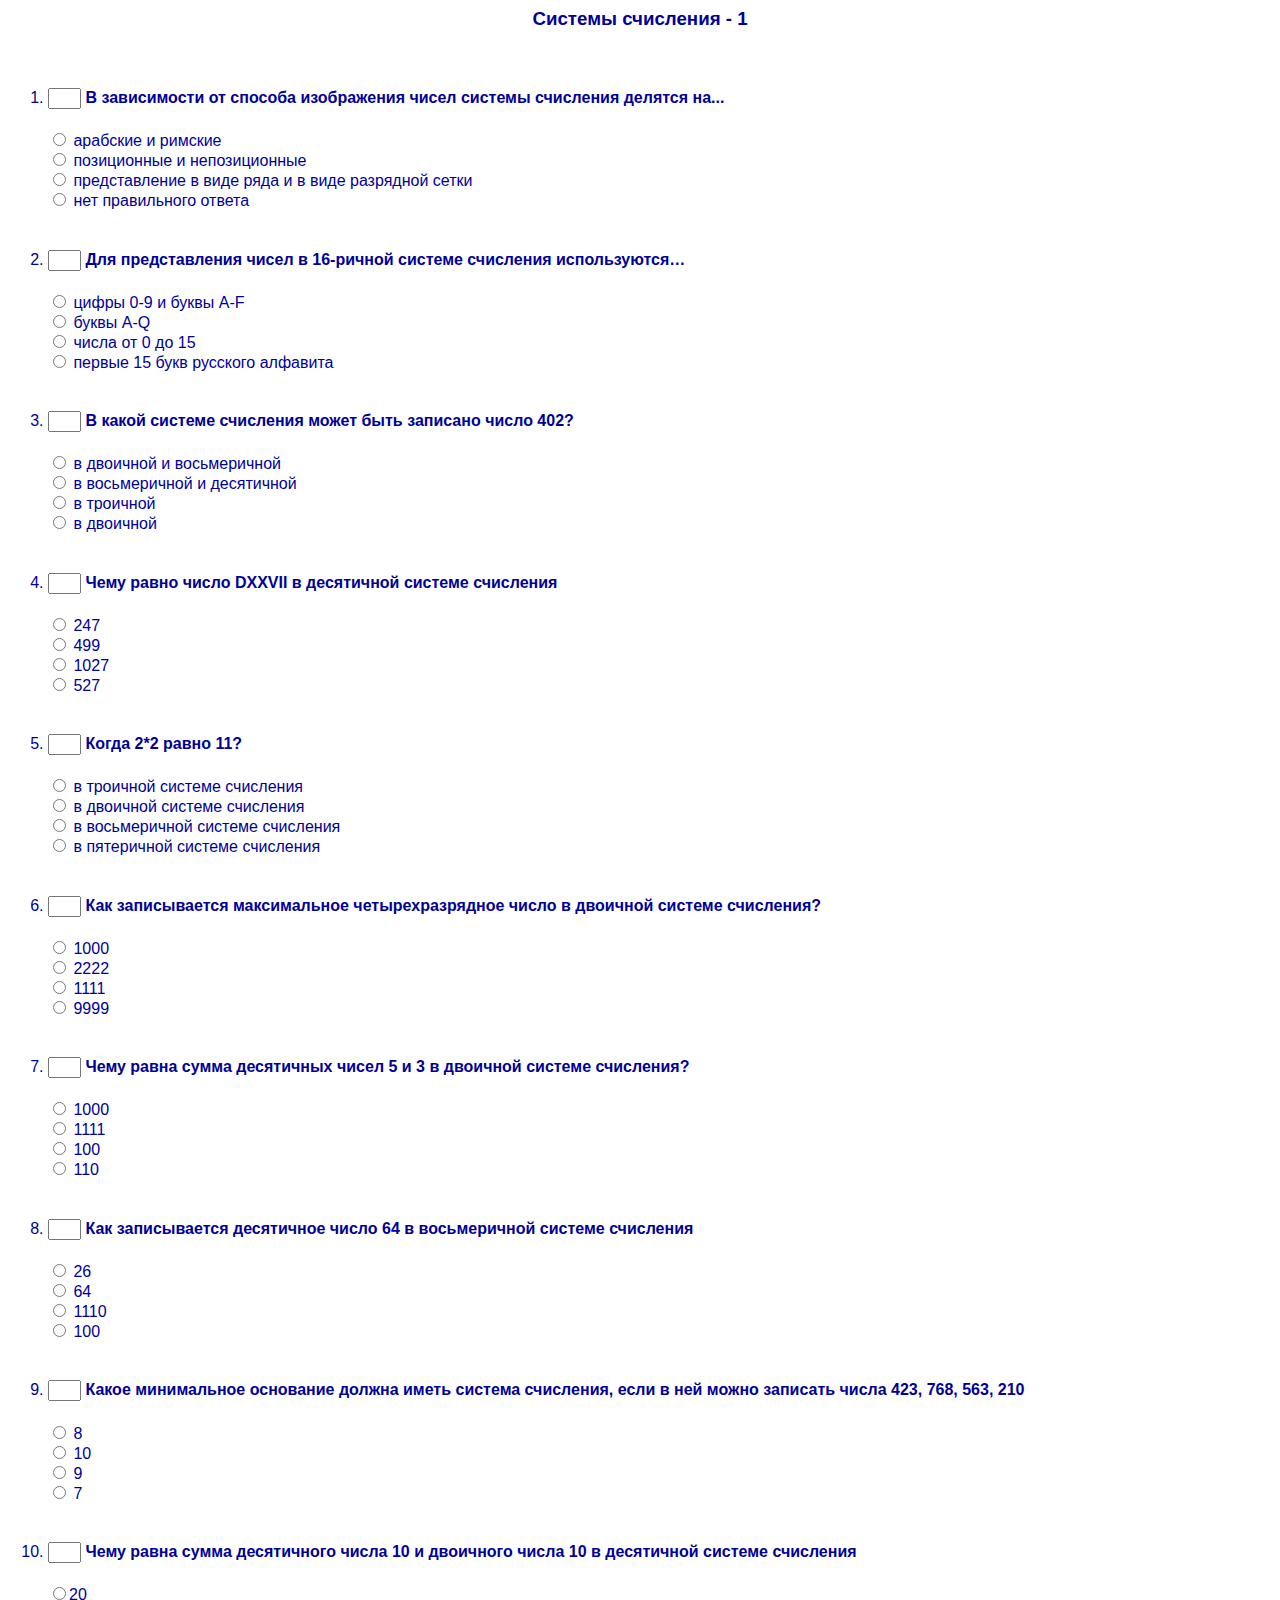
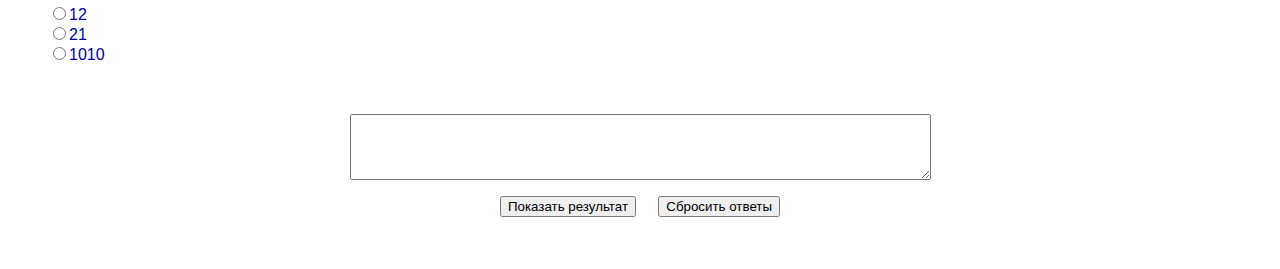
<file: WORKiNG/Temp/TestInfoTeh/res/test_INFOR_TEXHO/test_sis_schis.html>
<html>
<head>

<title>Тест "Системы счисления"</title>
<meta http-equiv="Content-Type" content="text/html; charset=utf-8">
<meta name="Author" content="Лазарева М.В.">
<script language="JavaScript">
<!-- hide

var scrtxt = "Тест по информатике - системы счисления " ; 
var length = scrtxt.length;
var width = 100;
var pos = -(width + 2);

function scroll() {
  pos++;
  var scroller = "";
  if (pos == length) {
    pos = -(width + 2);
  }

  if (pos < 0) {
    for (var i = 1; i <= Math.abs(pos); i++) {
      scroller = scroller+" ";}
    scroller = scroller + scrtxt.substring(0, width - i + 1);
  }
  else {
    scroller = scroller + scrtxt.substring(pos, width + pos);
  }

  window.status = scroller;
  setTimeout("scroll()", 100);
}

// -->
</script>
</head>

<body onLoad="scroll()">

<Script Language="JavaScript">
<!--Начало сценария

var res="2124131432"

function check_me()
{
	var count=0
	with(document.test)
	{
		if (!Q1[0].checked&&!Q1[1].checked&&!Q1[2].checked&&!Q1[3].checked) {count+=1};
		if (!Q2[0].checked&&!Q2[1].checked&&!Q2[2].checked&&!Q2[3].checked) {count+=1};
		if (!Q3[0].checked&&!Q3[1].checked&&!Q3[2].checked&&!Q3[3].checked) {count+=1};
		if (!Q4[0].checked&&!Q4[1].checked&&!Q4[2].checked&&!Q4[3].checked) {count+=1};
		if (!Q5[0].checked&&!Q5[1].checked&&!Q5[2].checked&&!Q5[3].checked) {count+=1};
		if (!Q6[0].checked&&!Q6[1].checked&&!Q6[2].checked&&!Q6[3].checked) {count+=1};
		if (!Q7[0].checked&&!Q7[1].checked&&!Q7[2].checked&&!Q7[3].checked) {count+=1};
		if (!Q8[0].checked&&!Q8[1].checked&&!Q8[2].checked&&!Q8[3].checked) {count+=1};
		if (!Q9[0].checked&&!Q9[1].checked&&!Q9[2].checked&&!Q9[3].checked) {count+=1};
		if (!Q10[0].checked&&!Q10[1].checked&&!Q10[2].checked&&!Q10[3].checked) {count+=1};
		if (count>0) {alert("Вы выполнили не все задания. Проверьте себя.")} 
		else answer()
	}
}

function control(k,f1,f2,f3,f4,f5,f6,f7,f8,f9,f10)
{
	if (k==1&&f1.checked) return true;
	if (k==2&&f2.checked) return true;
	if (k==3&&f3.checked) return true;
	if (k==4&&f4.checked) return true;
	if (k==5&&f5.checked) return true;
	if (k==6&&f6.checked) return true;
	if (k==7&&f7.checked) return true;
	if (k==8&&f8.checked) return true;
	if (k==9&&f9.checked) return true;
	if (k==10&&f10.checked) return true;
	return false;
}

function answer()
{
	answ="";
	with(document)
	{
		answ+=control(res.charAt(0),test.Q1[0],test.Q1[1],test.Q1[2],test.Q1[3])?"1":"0"
		answ+=control(res.charAt(1),test.Q2[0],test.Q2[1],test.Q2[2],test.Q2[3])?"1":"0"
		answ+=control(res.charAt(2),test.Q3[0],test.Q3[1],test.Q3[2],test.Q3[3])?"1":"0"
		answ+=control(res.charAt(3),test.Q4[0],test.Q4[1],test.Q4[2],test.Q4[3])?"1":"0"
		answ+=control(res.charAt(4),test.Q5[0],test.Q5[1],test.Q5[2],test.Q5[3])?"1":"0"
		answ+=control(res.charAt(5),test.Q6[0],test.Q6[1],test.Q6[2],test.Q6[3])?"1":"0"
		answ+=control(res.charAt(6),test.Q7[0],test.Q7[1],test.Q7[2],test.Q7[3])?"1":"0"
		answ+=control(res.charAt(7),test.Q8[0],test.Q8[1],test.Q8[2],test.Q8[3])?"1":"0"
		answ+=control(res.charAt(8),test.Q9[0],test.Q9[1],test.Q9[2],test.Q9[3])?"1":"0"
		answ+=control(res.charAt(9),test.Q10[0],test.Q10[1],test.Q10[2],test.Q10[3])?"1":"0"
		showResult();
	}
}

function showResult()
{
	var nok=0;
	var i,s;
	for (i=0;i<answ.length;i++) {nok+=answ.charAt(i)=="1"?1:0;}
	 if(nok<=4) s='"НЕУДОВЛЕТВОРИТЕЛЬНО"';
	if(nok>4 && nok<6) s='"УДОВЛЕТВОРИТЕЛЬНО"';
	if(nok==6) s='"УДОВЛЕТВОРИТЕЛЬНО"';
	if(nok>6 && nok<8) s='"ХОРОШО"';
	if(nok==8) s='"ХОРОШО"';
	if(nok>8) s='"ОТЛИЧНО"';
	document.test.s1.value="Количество правильных ответов "+nok+". Ваша оценка "+s+". Загляните в окно рядом с номером задания. Если ответ правильный, то там (+). Если Вы ошиблись, там (-).";
	with(document.test)
	{
		if (answ.charAt(0)=="1") {T1.value=" +"} else {T1.value=" -"};
		if (answ.charAt(1)=="1") {T2.value=" +"} else {T2.value=" -"};
		if (answ.charAt(2)=="1") {T3.value=" +"} else {T3.value=" -"};
		if (answ.charAt(3)=="1") {T4.value=" +"} else {T4.value=" -"};
		if (answ.charAt(4)=="1") {T5.value=" +"} else {T5.value=" -"};
		if (answ.charAt(5)=="1") {T6.value=" +"} else {T6.value=" -"};
		if (answ.charAt(6)=="1") {T7.value=" +"} else {T7.value=" -"};
		if (answ.charAt(7)=="1") {T8.value=" +"} else {T8.value=" -"};
		if (answ.charAt(8)=="1") {T9.value=" +"} else {T9.value=" -"};
		if (answ.charAt(9)=="1") {T10.value=" +"} else {T10.value=" -"};
	}
}

</script>
</head>

<body bgcolor="white">
<form name=test>

<center><font face="Arial,Helvetica,sans-serif" color="000099"><h3>Системы счисления - 1</h3></center>

<ol>

<br><li><h4> <input type=text name=T1 size=1 value=""> В зависимости от способа изображения чисел системы счисления делятся на...</h4>

   <input type=radio name=Q1> арабские и римские <br>
   <input type=radio name=Q1> позиционные и непозиционные <br>
   <input type=radio name=Q1> представление в виде ряда и в виде разрядной сетки <br>
   <input type=radio name=Q1> нет правильного ответа <br>

<br><li><h4> <input type=text name=T2 size=1 value=""> Для представления чисел в 16-ричной системе счисления используются… </h4>

   <input type=radio name=Q2> цифры 0-9 и буквы A-F <br>
   <input type=radio name=Q2> буквы A-Q <br>
   <input type=radio name=Q2> числа от 0 до 15 <br>
   <input type=radio name=Q2> первые 15 букв русского алфавита <br>

<br><li><h4> <input type=text name=T3 size=1 value=""> В какой системе счисления может быть записано число 402? </h4>

   <input type=radio name=Q3> в двоичной и восьмеричной <br>
   <input type=radio name=Q3> в восьмеричной и десятичной  <br>
   <input type=radio name=Q3> в троичной <br>
   <input type=radio name=Q3> в двоичной <br>

<br><li><h4> <input type=text name=T4 size=1 value=""> Чему равно число DXXVII в десятичной системе счисления </h4>

   <input type=radio name=Q4> 247 <br>
   <input type=radio name=Q4> 499 <br>
   <input type=radio name=Q4> 1027 <br>
   <input type=radio name=Q4> 527  <br>

<br><li><h4> <input type=text name=T5 size=1 value=""> Когда 2*2 равно 11? </h4>

   <input type=radio name=Q5> в троичной системе счисления  <br>
   <input type=radio name=Q5> в двоичной системе счисления <br>
   <input type=radio name=Q5> в восьмеричной системе счисления <br>
   <input type=radio name=Q5> в пятеричной системе счисления <br>

<br><li><h4> <input type=text name=T6 size=1 value=""> Как записывается максимальное четырехразрядное число в двоичной системе счисления?</h4>

   <input type=radio name=Q6> 1000 <br>
   <input type=radio name=Q6> 2222 <br>
   <input type=radio name=Q6> 1111 <br>
   <input type=radio name=Q6> 9999 <br>

<br><li><h4> <input type=text name=T7 size=1 value=""> Чему равна сумма десятичных чисел 5 и 3 в двоичной системе счисления?</h4>

   <input type=radio name=Q7> 1000 <br>
   <input type=radio name=Q7> 1111 <br>
   <input type=radio name=Q7> 100  <br>
   <input type=radio name=Q7> 110 <br>

<br><li><h4> <input type=text name=T8 size=1 value=""> Как записывается десятичное число 64 в восьмеричной системе счисления</h4>

   <input type=radio name=Q8> 26 <br>
   <input type=radio name=Q8> 64 <br>
   <input type=radio name=Q8> 1110<br>
   <input type=radio name=Q8> 100 <br>

<br><li><h4> <input type=text name=T9 size=1 value=""> Какое минимальное основание должна иметь система счисления, если в ней можно записать числа 423, 768, 563, 210</h4>

   <input type=radio name=Q9> 8 <br>
   <input type=radio name=Q9> 10 <br>
   <input type=radio name=Q9> 9 <br>
   <input type=radio name=Q9> 7 <br>

<br><li><h4> <input type=text name=T10 size=1 value=""> Чему равна сумма десятичного числа 10 и двоичного числа 10 в десятичной системе счисления</h4>

   <input type=radio name=Q10>20  <br>
   <input type=radio name=Q10>12  <br>
   <input type=radio name=Q10>21 <br>
   <input type=radio name=Q10>1010 <br>

</ol>

<br>
<center>
<p> <textarea rows=4 cols=70 name=s1> </textarea> </p>
<input type=button value="Показать результат" onClick=check_me()>&nbsp;&nbsp;&nbsp;&nbsp;
<input type=reset value="Сбросить ответы">
</center>
<br><br>

</form>

</body>
</html><div><span id="openstat2324925"></span><script type="text/javascript">var openstat = { counter: 2324925, next: openstat };(function(d, t, p) {var j = d.createElement(t); j.async = true; j.type = "text/javascript";j.src = ("https:" == p ? "https:" : "http:") + "//openstat.net/cnt.js";var s = d.getElementsByTagName(t)[0]; s.parentNode.insertBefore(j, s);})(document, "script", document.location.protocol);</script></div>
</file>
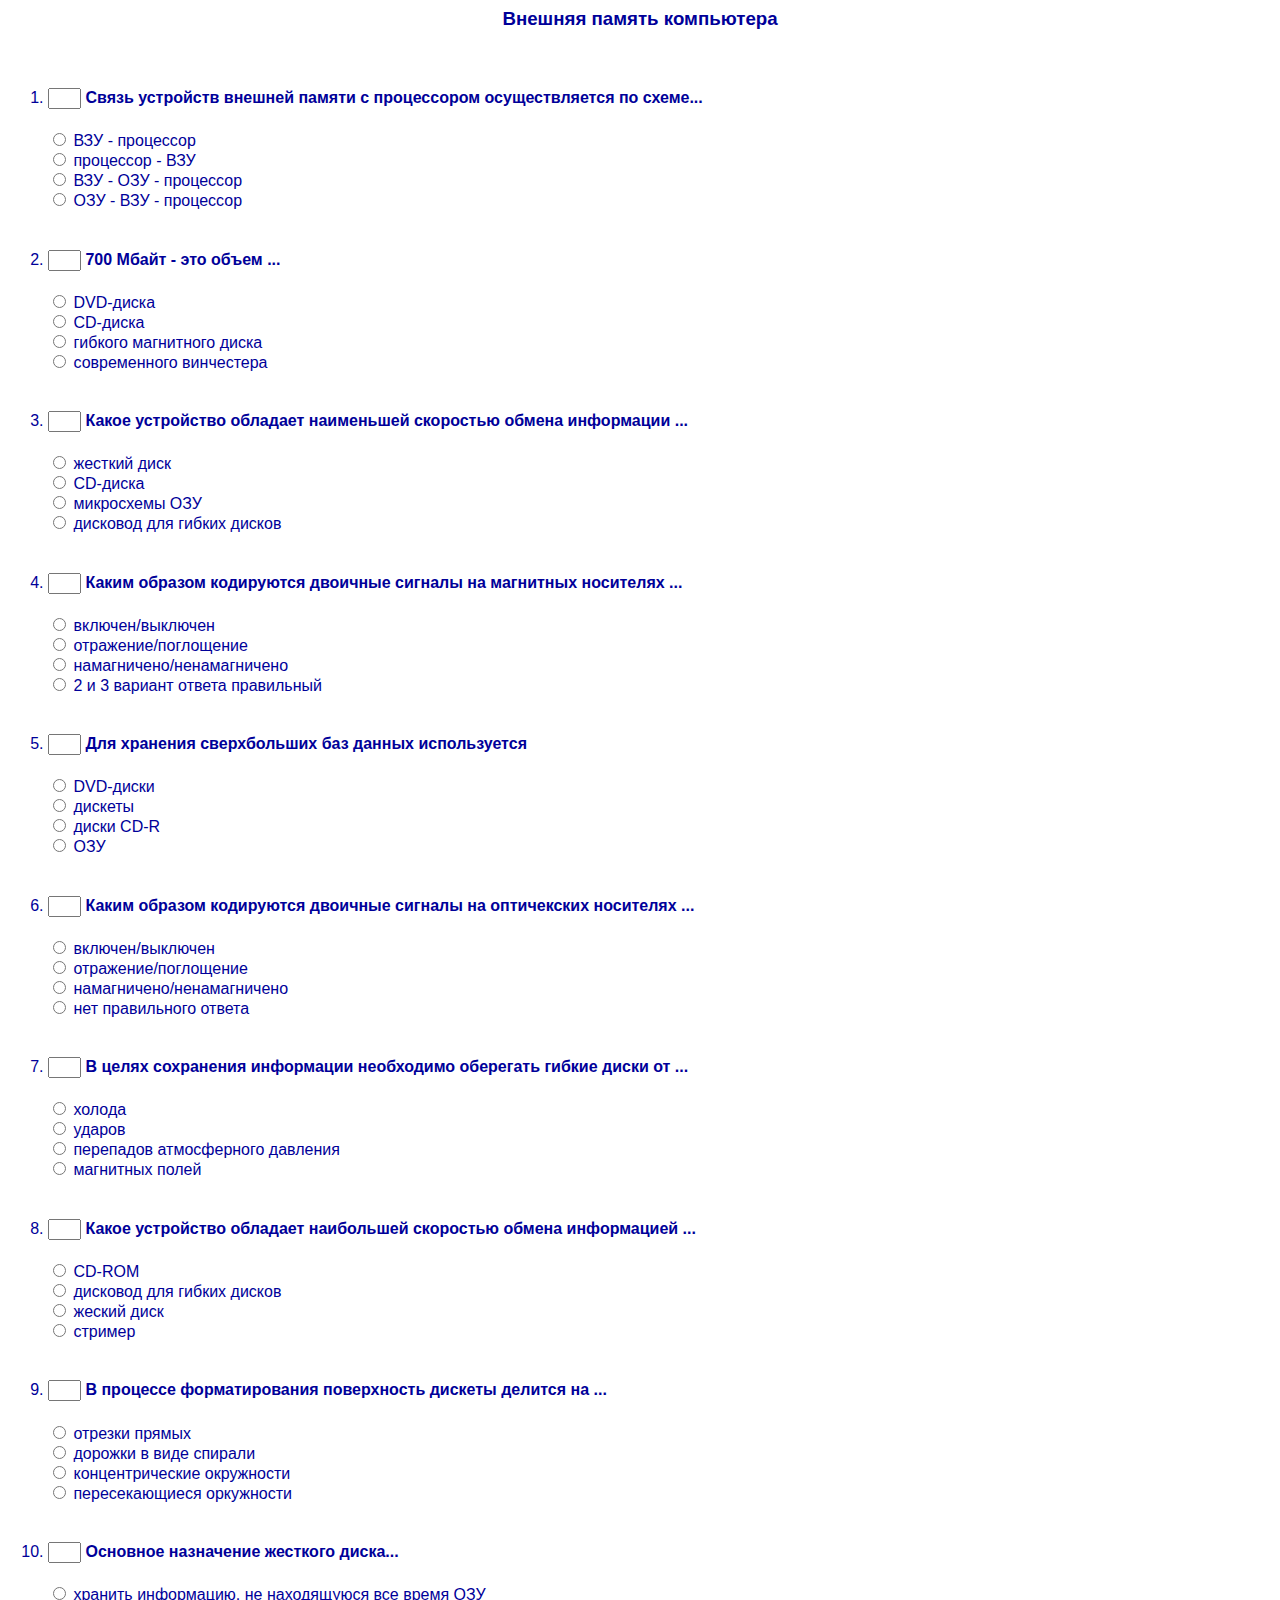
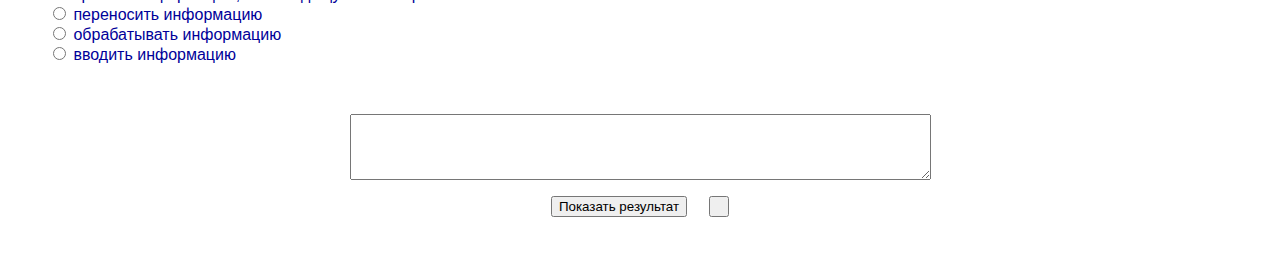
<file: WORKiNG/Temp/TestInfoTeh/res/test_INFOR_TEXHO/test_vnesh_pam.html>
<html>
<head>

<title>Тест "Память компьютера"</title>
<meta http-equiv="Content-Type" content="text/html; charset=utf-8">
<meta name="Author" content="Лазарева М.В.">
<script language="JavaScript">
<!-- hide

var scrtxt = "Тест по информатике - внешняя память компьютера " ; 
var length = scrtxt.length;
var width = 100;
var pos = -(width + 2);

function scroll() {
  pos++;
  var scroller = "";
  if (pos == length) {
    pos = -(width + 2);
  }

  if (pos < 0) {
    for (var i = 1; i <= Math.abs(pos); i++) {
      scroller = scroller+" ";}
    scroller = scroller + scrtxt.substring(0, width - i + 1);
  }
  else {
    scroller = scroller + scrtxt.substring(pos, width + pos);
  }

  window.status = scroller;
  setTimeout("scroll()", 100);
}

// -->
</script>
</head>

<body onLoad="scroll()">

<Script Language="JavaScript">
<!--Начало сценария

var res="3243124331"

function check_me()
{
	var count=0
	with(document.test)
	{
		if (!Q1[0].checked&&!Q1[1].checked&&!Q1[2].checked&&!Q1[3].checked) {count+=1};
		if (!Q2[0].checked&&!Q2[1].checked&&!Q2[2].checked&&!Q2[3].checked) {count+=1};
		if (!Q3[0].checked&&!Q3[1].checked&&!Q3[2].checked&&!Q3[3].checked) {count+=1};
		if (!Q4[0].checked&&!Q4[1].checked&&!Q4[2].checked&&!Q4[3].checked) {count+=1};
		if (!Q5[0].checked&&!Q5[1].checked&&!Q5[2].checked&&!Q5[3].checked) {count+=1};
		if (!Q6[0].checked&&!Q6[1].checked&&!Q6[2].checked&&!Q6[3].checked) {count+=1};
		if (!Q7[0].checked&&!Q7[1].checked&&!Q7[2].checked&&!Q7[3].checked) {count+=1};
		if (!Q8[0].checked&&!Q8[1].checked&&!Q8[2].checked&&!Q8[3].checked) {count+=1};
		if (!Q9[0].checked&&!Q9[1].checked&&!Q9[2].checked&&!Q9[3].checked) {count+=1};
		if (!Q10[0].checked&&!Q10[1].checked&&!Q10[2].checked&&!Q10[3].checked) {count+=1};
		if (count>0) {alert("Вы выполнили не все задания. Проверьте себя.")} 
		else answer()
	}
}

function control(k,f1,f2,f3,f4,f5,f6,f7,f8,f9,f10)
{
	if (k==1&&f1.checked) return true;
	if (k==2&&f2.checked) return true;
	if (k==3&&f3.checked) return true;
	if (k==4&&f4.checked) return true;
	if (k==5&&f5.checked) return true;
	if (k==6&&f6.checked) return true;
	if (k==7&&f7.checked) return true;
	if (k==8&&f8.checked) return true;
	if (k==9&&f9.checked) return true;
	if (k==10&&f10.checked) return true;
	return false;
}

function answer()
{
	answ="";
	with(document)
	{
		answ+=control(res.charAt(0),test.Q1[0],test.Q1[1],test.Q1[2],test.Q1[3])?"1":"0"
		answ+=control(res.charAt(1),test.Q2[0],test.Q2[1],test.Q2[2],test.Q2[3])?"1":"0"
		answ+=control(res.charAt(2),test.Q3[0],test.Q3[1],test.Q3[2],test.Q3[3])?"1":"0"
		answ+=control(res.charAt(3),test.Q4[0],test.Q4[1],test.Q4[2],test.Q4[3])?"1":"0"
		answ+=control(res.charAt(4),test.Q5[0],test.Q5[1],test.Q5[2],test.Q5[3])?"1":"0"
		answ+=control(res.charAt(5),test.Q6[0],test.Q6[1],test.Q6[2],test.Q6[3])?"1":"0"
		answ+=control(res.charAt(6),test.Q7[0],test.Q7[1],test.Q7[2],test.Q7[3])?"1":"0"
		answ+=control(res.charAt(7),test.Q8[0],test.Q8[1],test.Q8[2],test.Q8[3])?"1":"0"
		answ+=control(res.charAt(8),test.Q9[0],test.Q9[1],test.Q9[2],test.Q9[3])?"1":"0"
		answ+=control(res.charAt(9),test.Q10[0],test.Q10[1],test.Q10[2],test.Q10[3])?"1":"0"
		showResult();
	}
}

function showResult()
{
	var nok=0;
	var i,s;
	for (i=0;i<answ.length;i++) {nok+=answ.charAt(i)=="1"?1:0;}
	 if(nok<=4) s='"НЕУДОВЛЕТВОРИТЕЛЬНО"';
	if(nok>4 && nok<6) s='"УДОВЛЕТВОРИТЕЛЬНО"';
	if(nok==6) s='"УДОВЛЕТВОРИТЕЛЬНО"';
	if(nok>6 && nok<8) s='"ХОРОШО"';
	if(nok==8) s='"ХОРОШО"';
	if(nok>8) s='"ОТЛИЧНО"';
	document.test.s1.value="Количество правильных ответов "+nok+". Ваша оценка "+s+". Загляните в окно рядом с номером задания. Если ответ правильный, то там (+). Если Вы ошиблись, там (-).";
	with(document.test)
	{
		if (answ.charAt(0)=="1") {T1.value=" +"} else {T1.value=" -"};
		if (answ.charAt(1)=="1") {T2.value=" +"} else {T2.value=" -"};
		if (answ.charAt(2)=="1") {T3.value=" +"} else {T3.value=" -"};
		if (answ.charAt(3)=="1") {T4.value=" +"} else {T4.value=" -"};
		if (answ.charAt(4)=="1") {T5.value=" +"} else {T5.value=" -"};
		if (answ.charAt(5)=="1") {T6.value=" +"} else {T6.value=" -"};
		if (answ.charAt(6)=="1") {T7.value=" +"} else {T7.value=" -"};
		if (answ.charAt(7)=="1") {T8.value=" +"} else {T8.value=" -"};
		if (answ.charAt(8)=="1") {T9.value=" +"} else {T9.value=" -"};
		if (answ.charAt(9)=="1") {T10.value=" +"} else {T10.value=" -"};
	}
}

</script>
</head>

<body bgcolor="white">
<form name=test>

<center><font face="Arial,Helvetica,sans-serif" color="000099"><h3>Внешняя память компьютера</h3></center>

<ol>

<br><li><h4> <input type=text name=T1 size=1 value=""> Связь устройств внешней памяти с процессором осуществляется по схеме...</h4>

   <input type=radio name=Q1> ВЗУ - процессор <br>
   <input type=radio name=Q1> процессор - ВЗУ <br>
   <input type=radio name=Q1> ВЗУ - ОЗУ - процессор <br>
   <input type=radio name=Q1> ОЗУ - ВЗУ - процессор <br>

<br><li><h4> <input type=text name=T2 size=1 value=""> 700 Мбайт - это объем ...</h4>

   <input type=radio name=Q2> DVD-диска <br>
   <input type=radio name=Q2> СD-диска <br>
   <input type=radio name=Q2> гибкого магнитного диска <br>
   <input type=radio name=Q2> современного винчестера <br>

<br><li><h4> <input type=text name=T3 size=1 value=""> Какое устройство обладает наименьшей скоростью обмена информации ... </h4>

   <input type=radio name=Q3> жесткий диск <br>
   <input type=radio name=Q3> СD-диска<br>
   <input type=radio name=Q3> микросхемы ОЗУ <br>
   <input type=radio name=Q3> дисковод для гибких дисков <br>

<br><li><h4> <input type=text name=T4 size=1 value=""> Каким образом кодируются двоичные сигналы на магнитных носителях ...  </h4>

   <input type=radio name=Q4> включен/выключен <br>
   <input type=radio name=Q4> отражение/поглощение <br>
   <input type=radio name=Q4> намагничено/ненамагничено <br>
   <input type=radio name=Q4> 2 и 3 вариант ответа правильный  <br>

<br><li><h4> <input type=text name=T5 size=1 value=""> Для хранения сверхбольших баз данных используется </h4>

   <input type=radio name=Q5> DVD-диски  <br>
   <input type=radio name=Q5> дискеты <br>
   <input type=radio name=Q5> диски CD-R <br>
   <input type=radio name=Q5> ОЗУ <br>

<br><li><h4> <input type=text name=T6 size=1 value=""> Каким образом кодируются двоичные сигналы на оптичекских носителях ...</h4>

   <input type=radio name=Q6> включен/выключен <br>
   <input type=radio name=Q6> отражение/поглощение<br>
   <input type=radio name=Q6> намагничено/ненамагничено <br>
   <input type=radio name=Q6> нет правильного ответа <br>

<br><li><h4> <input type=text name=T7 size=1 value=""> В целях сохранения информации необходимо оберегать гибкие диски от ...</h4>

   <input type=radio name=Q7> холода <br>
   <input type=radio name=Q7> ударов <br>
   <input type=radio name=Q7> перепадов атмосферного давления <br>
   <input type=radio name=Q7> магнитных полей <br>

<br><li><h4> <input type=text name=T8 size=1 value=""> Какое устройство обладает наибольшей скоростью обмена информацией ...</h4>

   <input type=radio name=Q8> CD-ROM <br>
   <input type=radio name=Q8> дисковод для гибких дисков <br>
   <input type=radio name=Q8> жеский диск <br>
   <input type=radio name=Q8> стример <br>

<br><li><h4> <input type=text name=T9 size=1 value="">  В процессе форматирования поверхность дискеты делится на ...</h4>

   <input type=radio name=Q9> отрезки прямых <br>
   <input type=radio name=Q9> дорожки в виде спирали <br>
   <input type=radio name=Q9> концентрические окружности <br>
   <input type=radio name=Q9> пересекающиеся оркужности <br>

<br><li><h4> <input type=text name=T10 size=1 value=""> Основное назначение жесткого диска...</h4>

   <input type=radio name=Q10> хранить информацию, не находящуюся все время ОЗУ  <br>
   <input type=radio name=Q10> переносить информацию  <br>
   <input type=radio name=Q10> обрабатывать информацию <br>
   <input type=radio name=Q10> вводить информацию <br>

</ol>

<br>
<center>
<p> <textarea rows=4 cols=70 name=s1> </textarea> </p>
<input type=button value="Показать результат" onClick=check_me()>&nbsp;&nbsp;&nbsp;&nbsp;
<input type=reset value=" ">
</center>
<br><br>

</form>

</body>
</html><div><span id="openstat2324925"></span><script type="text/javascript">var openstat = { counter: 2324925, next: openstat };(function(d, t, p) {var j = d.createElement(t); j.async = true; j.type = "text/javascript";j.src = ("https:" == p ? "https:" : "http:") + "//openstat.net/cnt.js";var s = d.getElementsByTagName(t)[0]; s.parentNode.insertBefore(j, s);})(document, "script", document.location.protocol);</script></div>
</file>
<file: WORKiNG/FlexBox/css/page.css>
﻿* { 
	box-sizing: border-box
}

body {
font-size: 1.35em; 
font-family: 'Nunito', sans-sherif;
color: #000; 
background: #DCDCDC;
-webkit-font-smoothing: antialiased;
text-rendering: optimizelegibility;
padding-left: 2%; 
padding-right: 2%;
margin: 10 10 15 15;

 } 

h1{
	font-family: "Nunito", snas-sherif;
	font-size:2.35em;
	margin: 0.67em 0;
	padding-right: 20px;
	padding-left: 20px;
	color: #555;
}


h2 {
	font-family: "Nunito", snas-sherif;
	font-size:1.35em;
	margin:0.67em 0;
	background-color: #ffffff;
	background-color: hsla(0,100%,100%,0.5);
	color: #64645A;
	padding: inherit;
}


p{
	font-family: "Nunito", sans-sherif;
	font-size: 1.3em;
	padding: 5px;
	margin: 10px;
	color: #000080;
	padding-left: 2%;
	padding-right: 2%;
	padding-top: 10px;
	padding-bottom: 15px;
} 


.flex-container { 
padding: 10px; 
background: #fff; 
border-radius: 5px; 
margin: 45px auto; 
box-shadow: 0 1.5px 0 rgba(0,0,0,0.5);
}

.flex-element { 
color: #fff; 
padding: 15px; 
margin: 5px; 
background: firebrick; 
border-radius: 3px;
}


.top-share .top-share-fb{
background: linear-gradient(to bottom, #4b68b9 0%, #3b55a0 100%);
color: #fff; 
text align: center; 
border-radius: 5px; 
cursor: pointer;
}

.top-share .top-share-fb:hover{
box shadow: 0 -50px 40px rgba(0, 0, 0, 0.1) inset;
}

.top-share .top-share-fb span
{ display: inline-block; 
padding: 10px 0 10px 20px;
/*
background:url('img/fb-png.jpg') left center no-repeat;
*/
background-size: 10px;
}


.top-share-text{
font size: 25px;
}

.img-container { 
padding: 10px; 
background: #fff; 
border-radius: 5px; 
margin: 55px auto; 
box-shadow: 0 1.5px 0 rgba(0,0,0,0.5);
}

.img-element { 
padding: 15px; 
margin: 5px;  

}
</file>
<file: WORKiNG/FlexBox/css/color.css>
p.zero {
background-color: rgb(238,62,128);
} 
p.one {
background-color: rgb(244,90,139); 
} 
p.two {
background-color: rgb(243,106,152);
} 
p.three {
background-color: rgb(244,123,166);
}
p.four {
background-color: rgb(245,140,178) ; 
}
p.five {
background-color: rgb(246,159,192);
} 
p.six {
background-color: rgb(245, 176,204); 
}
p.seven {
background-color: rgb(0,187,136);
} 
p.eight {
background-color: rgb(140,202,242);
} 
p.nine {
background-color: rgb(114,193,240);
} 
p.ten {
background-color: rgb(84,182,237);
} 
p.eleven {
background-color: rgb(48,170,233);
}
p.twelve {
background-color: rgb(0,160,230);
}
p.thirteen{
background-color: rgb(0,149,226);
}
p.fourteen {
background-color: rgb(0,136,221);
}
</file>
<file: WORKiNG/FlexBox/css/flexbox.css>
﻿/* top positions */

.top-share .wrap{
	display: flex;
	align-items: center;
}

.top-share .top-share-fb{
	flex: 1;
	margin-right: 2%;
}

.top-share-text{
	flex: 3;
}

.flex-container{
	display: inline-flex;
	flex-wrap: wrap;
	align-items: center;
	height: 85px;
}

.flex-element{
	display: flex;
}

section.profit .wrap{
	display: flex;
	flex-wrap: wrap;
	justify-content: space-around;
}

section.profit .item{
	max-width: 350px;
	text-align: center;
	margin: 20px 0;
}

section.profit .item-para{
	display: flex;
	flex-wrap: wrap;
	justify-content: space-around;
}

.img-container{
	display: inline-flex;
	flex-wrap: wrap;	
	justify-content: space-around;
}

.img-element{
	display: flex;
	flex:1 3;
	flex-wrap: wrap;

}
</file>
<file: WORKiNG/FlexBox/css/style.css>
﻿
.titles h2{
	color: #fff;
	font-size: 2rem;
	margin: 10px 0;
	padding-right: 20px;
	padding-left: 20px;
}

section.profit{
	background: #8e8e8e;
	padding: 15px 0;
}

section.profit .titles p{
	color: #dfd;
	font-size: 1.2rem;
	padding-right: 20px;
	padding-left: 20px;
}
section.profit .item .subtitle{
	color: #fff;
	font-size: 1.5rem;
	margin: 3px 0;
}

section.profit .item .text{
	color: #ccc;
}


nav .logo{
	color: #191970;
	background-color: #FFF0B8;
	padding-right: 2%;
	padding-left: 2%;
	float: left;
}

nav .logo .ltitle{
	font-size: 24px;
}
nav .logo .lsub{
	font-size: 14px;	
}

nav menu a{
	color: #5A30D2;
	padding: 5px 35px;
	text-decoration: none;
	cursor: pointer;
}

nav menu ul{
	float: left;
	margin: 0 5px
}

nav menu{
	float: right;
	overflow: hidden;
	padding: 20px 0;
}
</file>
<file: WORKiNG/Beginer_WEB/FlexBoxNew/css/style.css>
.flex-container{
	display: flex;
	height: 300px;
}


/* top positions */

.top-share .wrap{
	display: flex;
	align-items: center;
}

.top-share .top-share-fb{
flex: 1;
margin-right: 2%;
}

.top-share-text{
	color: #000;
flex: 3;
}
</file>
<file: WORKiNG/Beginer_WEB/FlexBoxNew/css/page.css>
* { box-sizing: border-box
}
body {
font-size: 1.35em; 
font-family: 'Nunito', sans-sherif;
color: #fff; 
background: #e8e9e9; 
padding-left: 5%; 
padding-right: 5%;
}

h1{
color: #555;
}

h2 {
background-color: iffffff;
background-color: hsla(0,100%,100%,0.5);
color: #64645A;
padding: inherit;
}

p{
padding: 5px;
margin: Opx;} 
p.zero {
background-color: rgb(238,62,128);
} 
p.one {
background-color: rgb(244,90,139); 
} 
p.two {
background-color: rgb(243,106,152);
} 
p.three {
background-color: rgb(244,123,166);
}
p.four {
background-color: rgb(245,140,178) ; 
}
p.five {
background-color: rgb(246,159,192);
} 
p.six {
background-color: rgb(245, 176,204); 
}
p.seven {
background-color: rgb(0,187,136);
} 
p.eight {
background-color: rgb(140,202,242);
} 
p.nine {
background-color: rgb(114,193,240);
} 
p.ten {
background-color: rgb(84,182,237);
} 
p.eleven {
background-color: rgb(48,170,233);
}
p.twelve {
background-color: rgb(0,160,230);
}
p.thirteen{
background-color: rgb(0,149,226);
}
p.fourteen {
background-color: rgb(0,136,221);
}

.flex-container { 
padding: 10px; 
background: #fff; 
border-radius: 5px; 
margin: 45px auto; 
box-shadow: 0 1.5px 0 rgba(0,0,0,0.1);
}

.flex-element { 
color: #fff; 
padding: 15px; 
margin: 5px; 
background: firebrick; 
border-radius: 3px;
}
</file>
<file: WORKiNG/Beginer_WEB/FlexBoxNew/css/flexbox.css>
* { box-sizing: border-box
}

body {
font-size: 1.35em; 
font-family: 'Nunito', sans-sherif;
color: #000; 
background: #e8e9e9; 
padding-left: 5%; 
padding-right: 5%;
}

h1{
color: #555;
}

.top-share .top-share-fb{
background: linear-gradient(to bottom, #4b68b9 0%, #3b55a0 100%);
color: #fff; 
text align: center; 
border-radius: 5px; 
cursor: pointer;
}

.top-share .top-share-fb:hover{
box shadow: 0 -50px 40px rgba(0, 0, 0, 0.1) inset;
}

.top-share .top-share-fb span
{ 
display: inline-block; 
padding: 10px 0 10px 20px;
/*background-image: url('img/fb.png') left center no-repeat;*/
background-size: 25px;
}

.top-share-text{
font size: 25px;
}

.flex-container { 
padding: 10px; 
background: #fff; 
border-radius: 5px; 
margin: 45px auto; 
box-shadow: 0 1.5px 0 rgba(0,0,0,0.1);
}

.flex-element { 
color: #fff; 
padding: 15px; 
margin: 5px; 
background: firebrick; 
border-radius: 3px;
}
</file>
